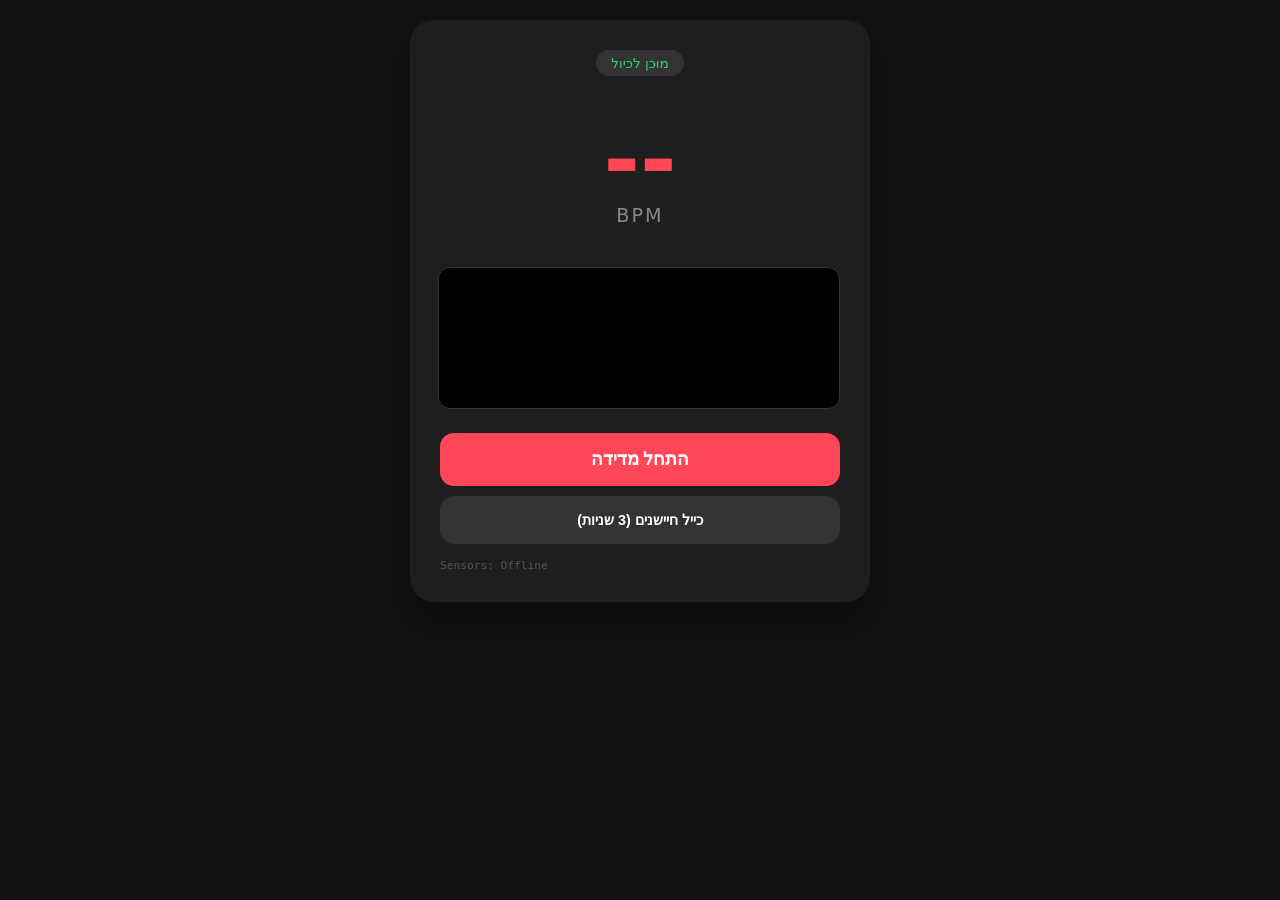
<file: g-lev/index.html>
<!DOCTYPE html>
<html lang="he" dir="rtl">
<head>
    <meta charset="UTF-8">
    <meta name="viewport" content="width=device-width, initial-scale=1.0">
    <title>Advanced Heart Rate PoC</title>
    <style>
        :root { --primary: #ff4757; --bg: #121212; --card: #1e1e1e; }
        body { font-family: 'Segoe UI', system-ui, sans-serif; text-align: center; background: var(--bg); color: #fff; margin: 0; padding: 20px; }
        #container { background: var(--card); border-radius: 24px; padding: 30px; box-shadow: 0 20px 40px rgba(0,0,0,0.4); max-width: 400px; margin: auto; }
        
        .bpm-container { margin: 20px 0; }
        .bpm-display { font-size: 5.5rem; color: var(--primary); font-weight: 800; line-height: 1; transition: transform 0.1s; }
        .bpm-unit { font-size: 1.2rem; color: #888; letter-spacing: 2px; }
        
        .status-badge { background: #333; padding: 5px 15px; border-radius: 20px; font-size: 0.85rem; display: inline-block; margin-bottom: 20px; color: #2ed573; }
        
        canvas { width: 100%; height: 140px; background: #000; border-radius: 12px; margin: 20px 0; border: 1px solid #333; }
        
        .controls { display: flex; flex-direction: column; gap: 10px; }
        button { background: var(--primary); color: white; border: none; padding: 16px; border-radius: 14px; font-size: 1.1rem; font-weight: bold; cursor: pointer; transition: 0.2s; }
        button:active { transform: scale(0.98); }
        button.secondary { background: #333; font-size: 0.9rem; }
        
        .debug-info { font-family: monospace; font-size: 0.7rem; color: #555; margin-top: 15px; text-align: left; }
    </style>
</head>
<body>

<div id="container">
    <div class="status-badge" id="status">מוכן לכיול</div>
    
    <div class="bpm-container">
        <div class="bpm-display" id="bpm">--</div>
        <div class="bpm-unit">BPM</div>
    </div>

    <canvas id="graph"></canvas>
    
    <div class="controls">
        <button onclick="requestPermissions()">התחל מדידה</button>
        <button class="secondary" onclick="calibrate()">כייל חיישנים (3 שניות)</button>
    </div>
    
    <div class="debug-info" id="debug">
        Sensors: Offline
    </div>
</div>

<script>
    // הגדרות אלגוריתם
    let alpha = 0.15; // Low-pass filter coefficient
    let threshold = 0.25; // סף התחלתי (יתעדכן בכיול)
    let lastCombinedValue = 0;
    let lastPeakTime = Date.now();
    
    // ממוצע נע
    let bpmHistory = [];
    const HISTORY_SIZE = 6;

    // רכיבי UI
    const bpmEl = document.getElementById('bpm');
    const statusEl = document.getElementById('status');
    const debugEl = document.getElementById('debug');
    const canvas = document.getElementById('graph');
    const ctx = canvas.getContext('2d');

    async function requestPermissions() {
        if (typeof DeviceMotionEvent.requestPermission === 'function') {
            try {
                const permission = await DeviceMotionEvent.requestPermission();
                if (permission === 'granted') startSensors();
            } catch (e) { statusEl.innerText = "שגיאת הרשאה"; }
        } else {
            startSensors();
        }
    }

    function startSensors() {
        statusEl.innerText = "חיישנים פעילים";
        window.addEventListener('devicemotion', handleMotion);
    }

    function handleMotion(event) {
        const accZ = event.acceleration?.z || 0;
        const rotX = event.rotationRate?.alpha || 0;
        const rotY = event.rotationRate?.beta || 0;

        // Fusion: שילוב תאוצה קווית וסיבובית
        const rawValue = Math.abs(accZ) + (Math.abs(rotX + rotY) / 12);
        
        // סינון רעשים (Low-pass)
        const filtered = alpha * rawValue + (1 - alpha) * lastCombinedValue;
        lastCombinedValue = filtered;

        draw(filtered);
        detectPeak(filtered);
        
        debugEl.innerText = `Raw: ${rawValue.toFixed(3)}\nFiltered: ${filtered.toFixed(3)}\nThreshold: ${threshold.toFixed(3)}`;
    }

    function detectPeak(val) {
        const now = Date.now();
        // זיהוי שיא: מעל הסף וגם עבר מספיק זמן מהפעימה הקודמת (מינימום 450ms)
        if (val > threshold && (now - lastPeakTime) > 450) {
            const diff = now - lastPeakTime;
            const instantBpm = Math.round(60000 / diff);

            if (instantBpm > 45 && instantBpm < 160) {
                bpmHistory.push(instantBpm);
                if (bpmHistory.length > HISTORY_SIZE) bpmHistory.shift();

                // חישוב ממוצע נע
                const avgBpm = Math.round(bpmHistory.reduce((a,b) => a+b) / bpmHistory.length);
                
                bpmEl.innerText = avgBpm;
                animateBpm();
            }
            lastPeakTime = now;
        }
    }

    function calibrate() {
        statusEl.innerText = "מכייל... אל תזוז";
        let samples = [];
        let count = 0;
        const calibrationInterval = setInterval(() => {
            samples.push(lastCombinedValue);
            count++;
            if (count > 100) { // כ-3 שניות דגימה
                clearInterval(calibrationInterval);
                const maxNoise = Math.max(...samples);
                threshold = maxNoise * 1.5; // קביעת הסף מעל רעש המקסימום שנמדד
                statusEl.innerText = "כיול הושלם";
                bpmHistory = []; // איפוס היסטוריה
            }
        }, 30);
    }

    function animateBpm() {
        bpmEl.style.transform = "scale(1.15)";
        setTimeout(() => bpmEl.style.transform = "scale(1)", 100);
    }

    let x = 0;
    ctx.strokeStyle = '#ff4757';
    ctx.lineWidth = 2;
    function draw(val) {
        const y = canvas.height - (val * 120);
        if (x === 0) ctx.beginPath();
        ctx.lineTo(x, y);
        ctx.stroke();
        x += 2;
        if (x > canvas.width) {
            ctx.clearRect(0, 0, canvas.width, canvas.height);
            x = 0;
            ctx.beginPath();
        }
    }
</script>

</body>
</html>
</file>
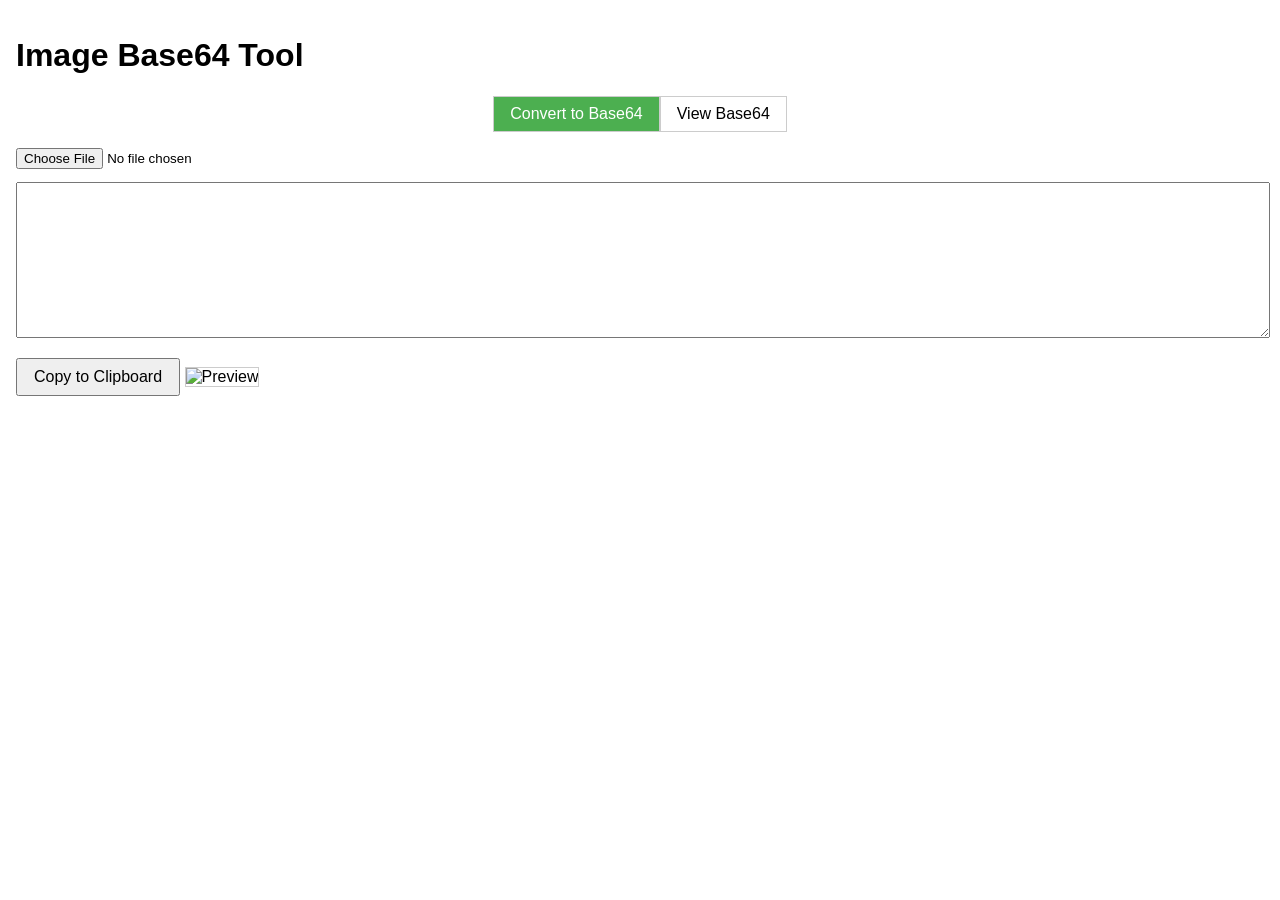
<file: img64/index.html>
<!DOCTYPE html>
<html lang="en">
<head>
<meta charset="UTF-8">
<meta name="viewport" content="width=device-width, initial-scale=1.0">
<title>Image Base64 Tool</title>
<link rel="manifest" href="manifest.json">
<style>
  body { font-family: sans-serif; padding: 1em; margin: 0; }
  .tabs { display: flex; justify-content: center; margin-bottom: 1em; }
  .tab { padding: 0.5em 1em; cursor: pointer; border: 1px solid #ccc; }
  .tab.active { background-color: #4CAF50; color: white; }
  .section { display: none; }
  .section.active { display: block; }
  textarea { width: 100%; height: 150px; margin-top: 1em; direction: ltr; }
  button { padding: 0.5em 1em; font-size: 1em; margin-top: 1em; }
  img { max-width: 100%; margin-top: 1em; border: 1px solid #ccc; }
</style>
</head>
<body>
<h1>Image Base64 Tool</h1>

<div class="tabs">
  <div class="tab active" onclick="showSection('convert')">Convert to Base64</div>
  <div class="tab" onclick="showSection('view')">View Base64</div>
</div>

<div id="convert" class="section active">
  <input type="file" accept="image/*" onchange="convertToBase64(event)">
  <textarea id="output" readonly></textarea>
  <br>
  <button onclick="copyToClipboard()">Copy to Clipboard</button>
  <img id="preview" alt="Preview">
</div>

<div id="view" class="section">
  <textarea id="base64input" placeholder="Paste Base64 text here"></textarea>
  <br>
  <button onclick="showImage()">Show Image</button>
  <div id="imagecontainer"></div>
</div>

<script>
function showSection(sectionId) {
  document.querySelectorAll('.section').forEach(section => section.classList.remove('active'));
  document.querySelectorAll('.tab').forEach(tab => tab.classList.remove('active'));
  document.getElementById(sectionId).classList.add('active');
  document.querySelectorAll('.tab')[sectionId === 'convert' ? 0 : 1].classList.add('active');
}

function convertToBase64(event) {
    const file = event.target.files[0];
    if (!file) return;

    const reader = new FileReader();
    reader.onload = function(readerEvent) {
        const img = new Image();
        img.onload = function() {
            const canvas = document.createElement('canvas');
            const maxDim = 120;
            let width = img.width;
            let height = img.height;

            if (width > height) {
                if (width > maxDim) {
                    height = Math.round(height * (maxDim / width));
                    width = maxDim;
                }
            } else {
                if (height > maxDim) {
                    width = Math.round(width * (maxDim / height));
                    height = maxDim;
                }
            }

            canvas.width = width;
            canvas.height = height;

            const ctx = canvas.getContext('2d');
            ctx.drawImage(img, 0, 0, width, height);

            const dataUrl = canvas.toDataURL('image/jpeg', 0.7);

            document.getElementById('output').value = dataUrl;
            document.getElementById('preview').src = dataUrl;
        }
        img.src = readerEvent.target.result;
    }
    reader.readAsDataURL(file);
}

function copyToClipboard() {
    const output = document.getElementById('output');
    output.select();
    document.execCommand('copy');
    alert('Text copied to clipboard!');
}

function showImage() {
    const input = document.getElementById('base64input').value.trim();
    const container = document.getElementById('imagecontainer');
    container.innerHTML = '';

    const cleanedInput = input.replace(/\s+/g, '');

    if (cleanedInput.startsWith('data:image/')) {
        const img = document.createElement('img');
        img.src = cleanedInput;
        container.appendChild(img);
    } else {
        alert('No valid Base64 image found! Make sure it starts with "data:image/..."');
    }
}
</script>
</body>
</html>
</file>
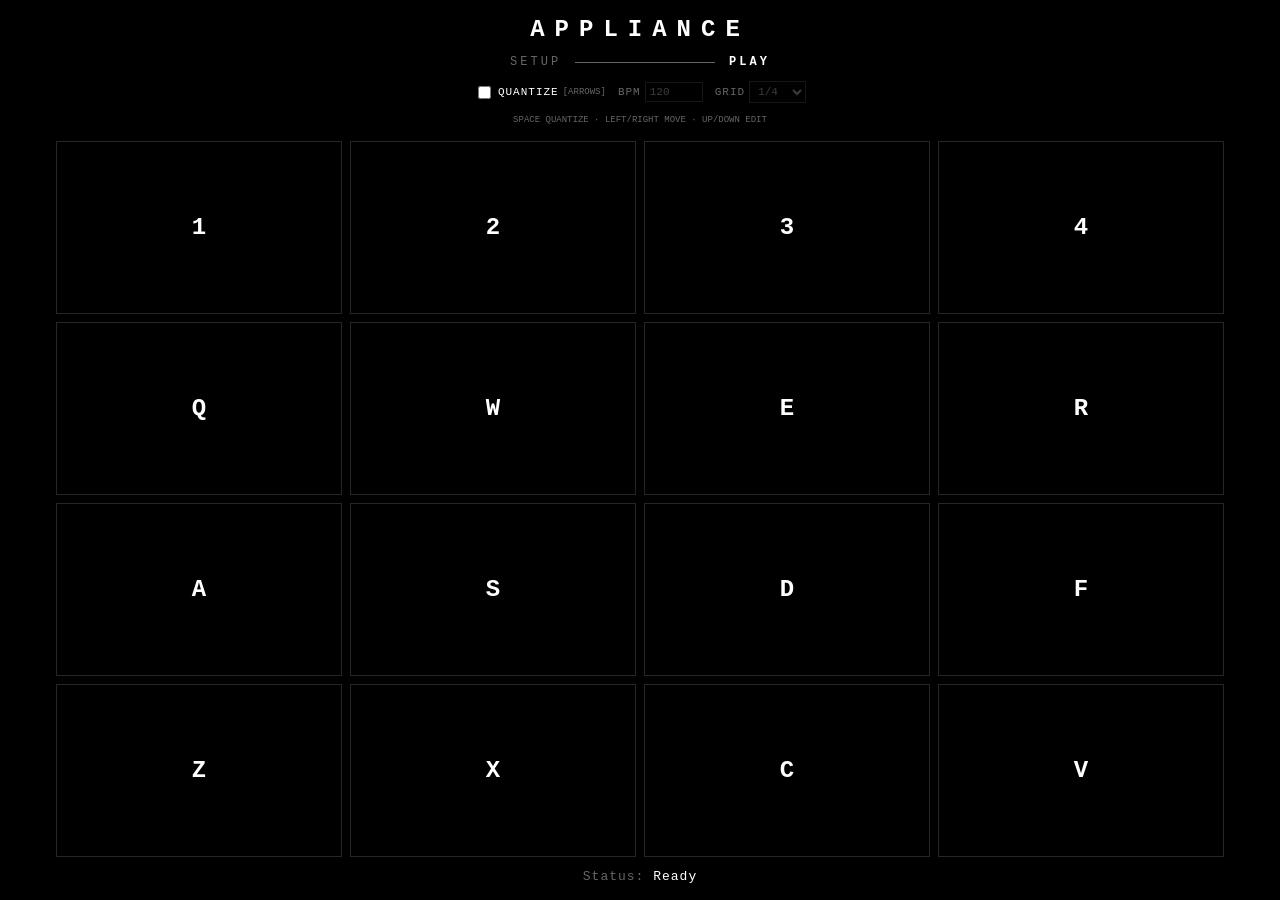
<file: nodaw/index.html>
<!DOCTYPE html>
<html lang="en">
<head>
<meta charset="UTF-8">
<meta name="viewport" content="width=device-width, initial-scale=1.0">
<title>Appliance</title>
<link rel="stylesheet" href="style.css">
</head>
<body>
<div id="app">
  <header class="header">
    <h1 class="title">APPLIANCE</h1>
    <div class="mode-bar">
      <span id="mode-setup" class="mode-label">SETUP</span>
      <span class="mode-line"></span>
      <span id="mode-play" class="mode-label">PLAY</span>
    </div>
    <div class="clock-controls" aria-label="Quantization clock">
      <label class="clock-toggle"><input id="quantize-toggle" type="checkbox"> QUANTIZE <span class="control-hint">[ARROWS]</span></label>
      <label>BPM <input id="bpm-input" type="number" min="40" max="300" step="1" value="120"></label>
      <label>GRID <select id="parts-select"><option value="1">Beat</option><option value="2">1/2</option><option value="4" selected>1/4</option><option value="8">1/8</option></select></label>
      <span class="clock-help">SPACE QUANTIZE · LEFT/RIGHT MOVE · UP/DOWN EDIT</span>
    </div>
  </header>

  <main class="grid" id="grid" role="grid" aria-label="Pad grid"></main>

  <div class="status-bar">
    <span class="status-label">Status:</span>
    <span id="status-text">Ready</span>
  </div>

  <input type="file" id="file-input" accept=".wav,.aiff,.aif,.flac,.mp3,.ogg,.m4a,.aac" style="display:none">
</div>

<script src="storage.js"></script>
<script src="behaviors.js"></script>
<script src="audio.js"></script>
<script src="ui.js"></script>
<script src="keyboard.js"></script>
<script src="app.js"></script>
</body>
</html>
</file>
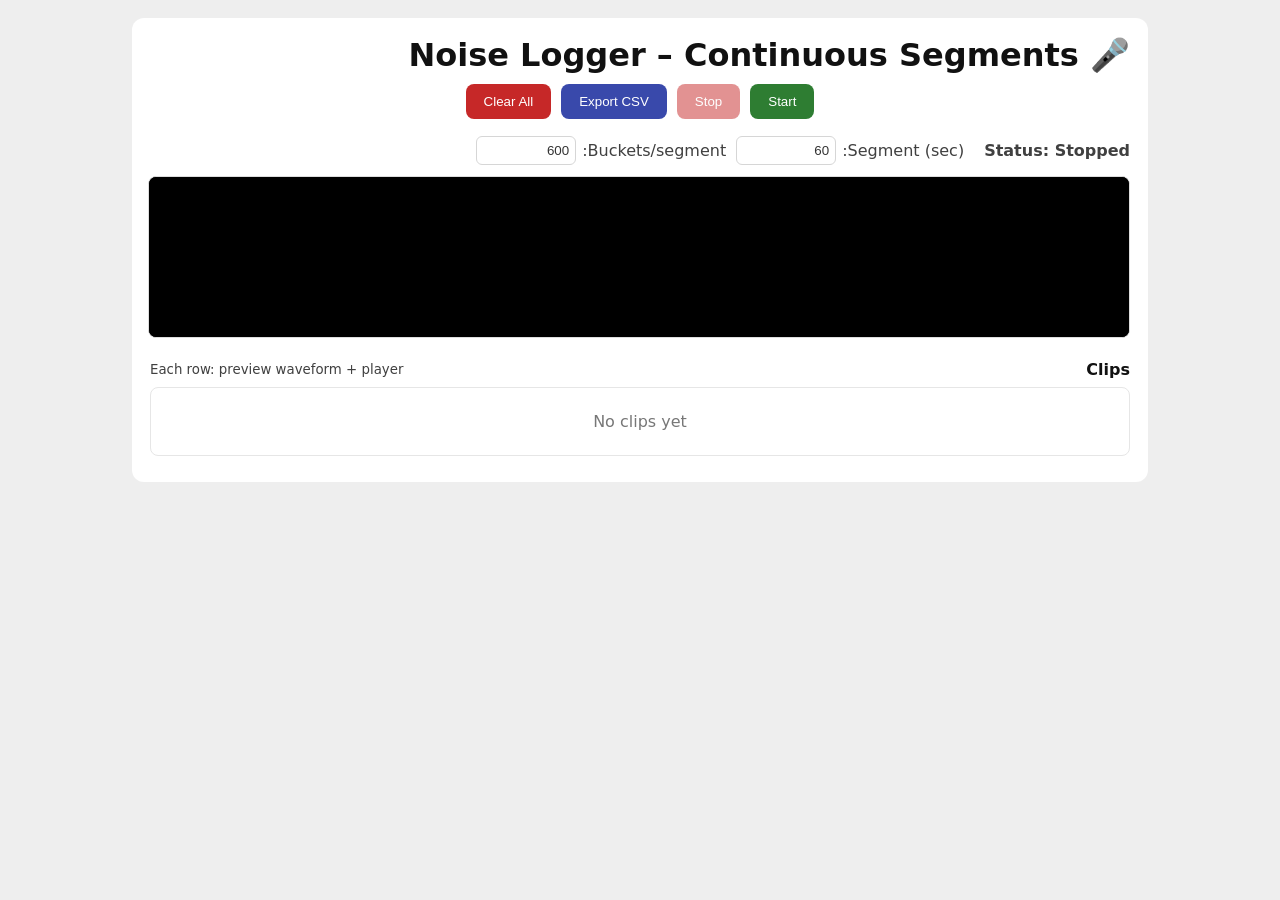
<file: noise/index.html>
<!DOCTYPE html>
<html lang="he" dir="rtl">
<head>
<meta charset="UTF-8"/>
<meta name="viewport" content="width=device-width, initial-scale=1.0"/>
<title>Noise Logger – Segment Recorder (No Threshold)</title>
<style>
  :root{--bg:#eee;--fg:#111;--card:#fff;--ok:#2e7d32;--err:#c62828;--accent:#3949ab}
  body{margin:0;padding:18px;font-family:system-ui,Segoe UI,Roboto,Arial;background:var(--bg);color:var(--fg)}
  .container{max-width:980px;margin:auto;background:var(--card);border-radius:12px;padding:18px}
  h1{margin:0 0 10px}
  .row{display:flex;gap:10px;flex-wrap:wrap;align-items:center}
  .controls{justify-content:center;margin:10px 0 16px}
  button{padding:10px 18px;border:0;border-radius:8px;color:#fff;cursor:pointer}
  .start{background:var(--ok)} .stop{background:var(--err)} .btn{background:var(--accent)}
  .disabled{opacity:.5;cursor:not-allowed}
  label{display:inline-flex;align-items:center;gap:6px}
  input[type="number"]{width:86px;padding:6px;border-radius:6px;border:1px solid #ccc}
  .status{font-weight:700;margin:6px 0}
  canvas{width:100%;border:1px solid #ddd;border-radius:8px;background:#000}
  #scope{height:160px;margin:10px 0}
  .clips{list-style:none;padding:0;margin:8px 0;border:1px solid #e6e6e6;border-radius:8px}
  .clip{padding:10px 12px;border-bottom:1px solid #eee;display:grid;grid-template-columns:1fr auto;gap:10px;align-items:center}
  .clip:last-child{border-bottom:0}
  .meta{font-size:13px;opacity:.85}
  .thumb{width:100%;height:60px;border:1px solid #ddd;border-radius:6px;background:#000}
  .right{display:flex;gap:8px;align-items:center}
  audio{width:220px;height:28px}
  .empty{padding:24px;text-align:center;color:#777}
  .subtle{opacity:.8}
  @media (max-width:768px){
    .clip{grid-template-columns:1fr}
    audio{width:100%}
  }
</style>
</head>
<body>
<div class="container">
  <h1>🎤 Noise Logger – Continuous Segments</h1>

  <div class="row controls">
    <button id="startBtn" class="start">Start</button>
    <button id="stopBtn" class="stop disabled">Stop</button>
    <button id="exportCsvBtn" class="btn">Export CSV</button>
    <button id="clearAllBtn" class="stop">Clear All</button>
  </div>

  <div class="row subtle">
    <div class="status" id="status">Status: Stopped</div>
    <div id="diag"></div>
    <label>Segment (sec):
      <input id="segLen" type="number" min="30" max="300" step="10" value="60"/>
    </label>
    <label>Buckets/segment:
      <input id="buckets" type="number" min="200" max="2000" step="100" value="600"/>
    </label>
  </div>

  <!-- live short oscilloscope -->
  <canvas id="scope"></canvas>

  <div class="row" style="justify-content:space-between;margin-top:8px">
    <strong>Clips</strong>
    <small class="subtle">Each row: preview waveform + player</small>
  </div>
  <ul id="clips" class="clips"><li class="empty">No clips yet</li></ul>
</div>

<script>
/* ===== IndexedDB tiny helper ===== */
const DB_NAME='noise-logger-seg'; const DB_VER=1;
function openDB(){
  return new Promise((resolve,reject)=>{
    const req = indexedDB.open(DB_NAME, DB_VER);
    req.onupgradeneeded = () => {
      const db = req.result;
      if (!db.objectStoreNames.contains('clips')) {
        const os = db.createObjectStore('clips', { keyPath:'id', autoIncrement:true });
        os.createIndex('ts','ts');
      }
    };
    req.onsuccess=()=>resolve(req.result);
    req.onerror =()=>reject(req.error);
  });
}
async function dbAddClip(row){
  const db = await openDB();
  return new Promise((res,rej)=>{
    const tx=db.transaction('clips','readwrite'); const os=tx.objectStore('clips');
    const req=os.add(row);
    req.onsuccess=()=>res(req.result);
    req.onerror =()=>rej(req.error);
  });
}
async function dbGetClips(){
  const db = await openDB();
  return new Promise((res,rej)=>{
    const tx=db.transaction('clips','readonly'); const os=tx.objectStore('clips');
    const idx=os.index('ts'); const req=idx.getAll();
    req.onsuccess=()=>res(req.result.sort((a,b)=>b.ts-a.ts));
    req.onerror =()=>rej(req.error);
  });
}
async function dbClearAll(){
  const db = await openDB();
  return new Promise((res,rej)=>{
    const tx=db.transaction('clips','readwrite'); const os=tx.objectStore('clips');
    const req=os.clear(); req.onsuccess=res; req.onerror=()=>rej(req.error);
  });
}

/* ===== App ===== */
class SegmentRecorder {
  constructor(){
    // config
    this.segmentSec   = 60;   // can be changed by UI
    this.bucketsPerSeg= 600;  // preview resolution per segment

    // audio pipeline
    this.stream=null; this.recorder=null; this.recChunks=[];
    this.ac=null; this.source=null; this.analyser=null; this.proc=null; this.mute=null;
    this.sampleRate=44100;

    // preview builder (min/max per bucket for current segment)
    this.curPreview=null;      // {mins:Float32Array, maxs:Float32Array, idx:number, remain:number}
    this.samplesPerBucket=1;

    // timing
    this.segDeadline=0; // ms epoch when current segment ends

    // ui
    this.$status = document.getElementById('status');
    this.$diag   = document.getElementById('diag');
    this.$segLen = document.getElementById('segLen');
    this.$buckets= document.getElementById('buckets');
    this.$scope  = document.getElementById('scope');
    this.ctxScope= this.$scope.getContext('2d');
    this.$clips  = document.getElementById('clips');
    this.$start  = document.getElementById('startBtn');
    this.$stop   = document.getElementById('stopBtn');
    this.$csv    = document.getElementById('exportCsvBtn');
    this.$clear  = document.getElementById('clearAllBtn');

    this.bind();
    this.resizeCanvases();
    this.restoreClips();
  }

  bind(){
    this.$start.onclick=()=>this.start();
    this.$stop.onclick =()=>this.stop();
    this.$csv.onclick  =()=>this.exportCSV();
    this.$clear.onclick=async()=>{ if (confirm('Delete all clips?')) { await dbClearAll(); this.renderClips([]); } };
    this.$segLen.onchange=()=>{ this.segmentSec = clamp(int(this.$segLen.value),30,300); this.$segLen.value=this.segmentSec; };
    this.$buckets.onchange=()=>{ this.bucketsPerSeg=clamp(int(this.$buckets.value),200,2000); this.$buckets.value=this.bucketsPerSeg; };
    window.addEventListener('resize', ()=>this.resizeCanvases());
  }

  resizeCanvases(){
    this.$scope.width = this.$scope.clientWidth; this.$scope.height=this.$scope.clientHeight;
    this.ctxScope.fillStyle='#000'; this.ctxScope.fillRect(0,0,this.$scope.width,this.$scope.height);
  }

  async restoreClips(){
    const rows = await dbGetClips();
    this.renderClips(rows);
  }

  updateStatus(rec){
    this.$status.textContent = rec ? 'Status: Recording…' : 'Status: Stopped';
    this.$start.classList.toggle('disabled', rec);
    this.$stop.classList.toggle('disabled', !rec);
  }

  async start(){
    if (!navigator.mediaDevices?.getUserMedia) { alert('getUserMedia not available'); return; }
    const isLocalhost = ['localhost','127.0.0.1','::1'].includes(location.hostname);
    if (!isLocalhost && !window.isSecureContext){ alert('Needs HTTPS or localhost'); return; }
    try {
      this.stream = await navigator.mediaDevices.getUserMedia({audio:true});

      // MediaRecorder (compressed segments)
      const mime = MediaRecorder.isTypeSupported('audio/webm;codecs=opus') ? 'audio/webm;codecs=opus' : 'audio/webm';
      this.recorder = new MediaRecorder(this.stream, { mimeType: mime, audioBitsPerSecond: 64000 });
      this.recChunks = [];
      this.recorder.ondataavailable = (e)=>{ if (e.data && e.data.size) this.recChunks.push(e.data); };
      this.recorder.onstop = ()=> this.finalizeSegmentBlob();
      this.startNewSegmentRecorder();

      // WebAudio for live scope + preview building
      const AC = window.AudioContext || window.webkitAudioContext;
      this.ac = new AC(); if (this.ac.state==='suspended') await this.ac.resume();
      this.sampleRate = this.ac.sampleRate;
      this.source = this.ac.createMediaStreamSource(this.stream);
      this.analyser = this.ac.createAnalyser(); this.analyser.fftSize=2048; this.analyser.smoothingTimeConstant=0.25;
      this.proc = this.ac.createScriptProcessor(2048,1,1);
      this.proc.onaudioprocess = (e)=>this.onAudio(e);
      this.mute=this.ac.createGain(); this.mute.gain.value=0;

      this.source.connect(this.analyser);
      this.source.connect(this.proc);
      this.proc.connect(this.mute); this.mute.connect(this.ac.destination);

      // init preview bucket sizing for current segment
      this.initPreview();

      this.updateStatus(true);
      this.animateScope();
      this.$diag.textContent = `SR=${this.sampleRate}Hz · MIME=${mime}`;
    } catch (err) {
      console.error(err);
      alert(`Failed to start:\n${err.name}: ${err.message}`);
    }
  }

  startNewSegmentRecorder(){
    // kick a fresh segment and set deadline
    this.recChunks = [];
    this.recorder.start(); // not using timeslice; we stop manually by deadline → better sync with preview
    this.segDeadline = performance.now() + this.segmentSec*1000;
    // arm timer for exact stop
    this.segTimer?.cancel && this.segTimer.cancel();
    this.segTimer = schedule(()=> this.rotateSegment(), this.segmentSec*1000);
  }

  rotateSegment(){
    if (this.recorder && this.recorder.state === 'recording') {
      this.recorder.stop(); // will call finalizeSegmentBlob()
    }
  }

  finalizeSegmentBlob(){
    const blob = new Blob(this.recChunks, { type: this.recorder.mimeType || 'audio/webm' });
    const ts   = Date.now();
    const preview = this.packPreview(); // {mins,maxs,width}
    const meta = {
      ts, durSec: this.segmentSec, mime: blob.type,
      previewWidth: preview.mins.length, // = bucketsPerSeg
      createdAt: new Date(ts).toISOString()
    };
    // persist
    dbAddClip({ ts, blob, preview, meta }).then((id)=>{
      // update UI immediately (need ObjectURL)
      const url = URL.createObjectURL(blob);
      const row = { id, ts, blob, preview, meta, _url:url };
      this.prependClipRow(row);
    }).catch(e=>console.warn('db add failed', e));

    // immediately begin next segment
    this.initPreview(); // reset preview accumulators
    if (this.recorder?.state !== 'recording') this.startNewSegmentRecorder();
  }

  initPreview(){
    this.samplesPerBucket = Math.max(1, Math.floor(this.sampleRate * this.segmentSec / this.bucketsPerSeg));
    this.curPreview = {
      mins: new Float32Array(this.bucketsPerSeg).fill( 1),
      maxs: new Float32Array(this.bucketsPerSeg).fill(-1),
      idx: 0,
      remain: this.samplesPerBucket
    };
  }

  onAudio(e){
    const ch = e.inputBuffer.getChannelData(0);
    // feed preview buckets
    let i=0;
    while (i < ch.length && this.curPreview.idx < this.bucketsPerSeg){
      let take = Math.min(this.curPreview.remain, ch.length - i);
      // scan chunk for min/max
      let mn =  1, mx = -1;
      for (let k=0;k<take;k++){
        const s = ch[i+k];
        if (s<mn) mn=s; if (s>mx) mx=s;
      }
      // merge to current bucket
      const idx=this.curPreview.idx;
      if (mn < this.curPreview.mins[idx]) this.curPreview.mins[idx] = mn;
      if (mx > this.curPreview.maxs[idx]) this.curPreview.maxs[idx] = mx;

      this.curPreview.remain -= take;
      i += take;

      if (this.curPreview.remain === 0){
        // advance bucket
        this.curPreview.idx++;
        this.curPreview.remain = this.samplesPerBucket;
      }
    }
    // rotate by deadline (failsafe in case timer throttled)
    if (performance.now() >= this.segDeadline) this.rotateSegment();
  }

  packPreview(){
    // ensures full arrays; if not filled – pad trailing buckets with zeros
    const {mins,maxs,idx} = this.curPreview;
    if (idx < mins.length){
      for (let j=idx;j<mins.length;j++){ mins[j]=0; maxs[j]=0; }
    }
    return { mins: mins, maxs: maxs }; // Float32Arrays – נשמרים ישירות ב־IDB
  }

  async stop(){
    // stop timers/recorder
    this.segTimer?.cancel && this.segTimer.cancel();
    if (this.recorder && this.recorder.state==='recording'){
      // stop → finalize current segment, then stop audio
      const onStopOnce = () => {
        this.recorder.removeEventListener('stop', onStopOnce);
        this.stopAudioGraph();
      };
      this.recorder.addEventListener('stop', onStopOnce);
      this.recorder.stop();
    } else {
      this.stopAudioGraph();
    }
    this.updateStatus(false);
  }

  stopAudioGraph(){
    try{ this.stream?.getTracks().forEach(t=>t.stop()); }catch{}
    try{ this.ac?.close(); }catch{}
  }

  /* ===== UI: clips ===== */
  async renderClips(rows){
    if (!rows || rows.length===0){
      this.$clips.innerHTML = '<li class="empty">No clips yet</li>';
      return;
    }
    this.$clips.innerHTML = '';
    for (const r of rows){
      // recreate URL for restored rows
      if (!r._url && r.blob) r._url = URL.createObjectURL(r.blob);
      this.$clips.appendChild(this.makeClipRow(r));
    }
  }

  prependClipRow(r){
    if (!r._url) r._url = URL.createObjectURL(r.blob);
    const li = this.makeClipRow(r);
    if (this.$clips.firstChild && !this.$clips.firstChild.classList.contains('empty')){
      this.$clips.insertBefore(li, this.$clips.firstChild);
    } else {
      this.$clips.innerHTML = ''; this.$clips.appendChild(li);
    }
  }

  makeClipRow(r){
    const li = document.createElement('li'); li.className='clip';
    const left = document.createElement('div');
    // canvas thumb
    const canvas = document.createElement('canvas'); canvas.className='thumb';
    canvas.width = canvas.clientWidth || 600; canvas.height = canvas.clientHeight || 60;
    this.drawPreview(canvas.getContext('2d'), canvas.width, canvas.height, r.preview);
    const meta = document.createElement('div'); meta.className='meta';
    meta.textContent = `${new Date(r.ts).toLocaleString()} · ${Math.round(r.meta?.durSec||this.segmentSec)}s · ${r.meta?.mime || r.blob?.type || ''}`;
    left.appendChild(canvas); left.appendChild(meta);

    const right = document.createElement('div'); right.className='right';
    const audio = document.createElement('audio'); audio.controls=true; audio.src = r._url;
    const dl = document.createElement('a'); dl.href=r._url; dl.download = `clip_${r.ts}.webm`; dl.textContent='Download';
    right.appendChild(audio); right.appendChild(dl);

    li.appendChild(left); li.appendChild(right);
    return li;
  }

  drawPreview(ctx,w,h,preview){
    ctx.fillStyle='#000'; ctx.fillRect(0,0,w,h);
    if (!preview){ ctx.fillStyle='#888'; ctx.fillText('no preview',6,14); return; }
    const mins=preview.mins, maxs=preview.maxs, n=mins.length;
    if (!n){ ctx.fillStyle='#888'; ctx.fillText('empty',6,14); return; }
    ctx.strokeStyle='#0f0'; ctx.lineWidth=1;
    const dx = w / n;
    ctx.beginPath();
    for (let i=0;i<n;i++){
      const x = i*dx + dx/2;
      const y1 = (1 - ((maxs[i]+1)/2)) * h;
      const y2 = (1 - ((mins[i]+1)/2)) * h;
      ctx.moveTo(x,y1); ctx.lineTo(x,y2);
    }
    ctx.stroke();
  }

  exportCSV(){
    // meta only (one row per clip)
    const rows = [...this.$clips.querySelectorAll('.clip')];
    if (rows.length===0){ alert('No clips'); return; }
    // better: read from DB
    dbGetClips().then(list=>{
      const csv = 'timestamp_iso,duration_sec,mime,buckets\n' +
        list.map(r=>`${new Date(r.ts).toISOString()},${Math.round(r.meta?.durSec||this.segmentSec)},${(r.meta?.mime||'')},${(r.preview?.mins?.length||0)}`).join('\n');
      const blob = new Blob([csv],{type:'text/csv'});
      const url=URL.createObjectURL(blob); const a=document.createElement('a');
      a.href=url; a.download='noise_segments.csv'; a.click(); URL.revokeObjectURL(url);
    });
  }

  /* ===== live oscilloscope (short) ===== */
  animateScope(prev=0){
    if (!this.analyser) return;
    requestAnimationFrame((ts)=>{
      if (ts - prev >= 1000/24){
        const data = new Uint8Array(this.analyser.frequencyBinCount);
        this.analyser.getByteTimeDomainData(data);
        const w=this.$scope.width,h=this.$scope.height, ctx=this.ctxScope;
        ctx.fillStyle='#000'; ctx.fillRect(0,0,w,h);
        ctx.beginPath(); ctx.strokeStyle='#0f0'; ctx.lineWidth=2;
        const dx = w/data.length; let x=0;
        for(let i=0;i<data.length;i++){
          const y = (data[i]/128.0) * h/2;
          if(i===0) ctx.moveTo(x,y); else ctx.lineTo(x,y); x+=dx;
        }
        ctx.stroke();
      }
      this.animateScope(ts);
    });
  }
}

/* ===== utils ===== */
const int = (v)=>parseInt(v,10)||0;
const clamp=(v,a,b)=>Math.max(a,Math.min(b,v));
const schedule=(fn,ms)=>{ const id=setTimeout(fn,ms); return {cancel:()=>clearTimeout(id)}; };

/* init */
window.addEventListener('load', ()=> new SegmentRecorder());
</script>
</body>
</html>
</file>
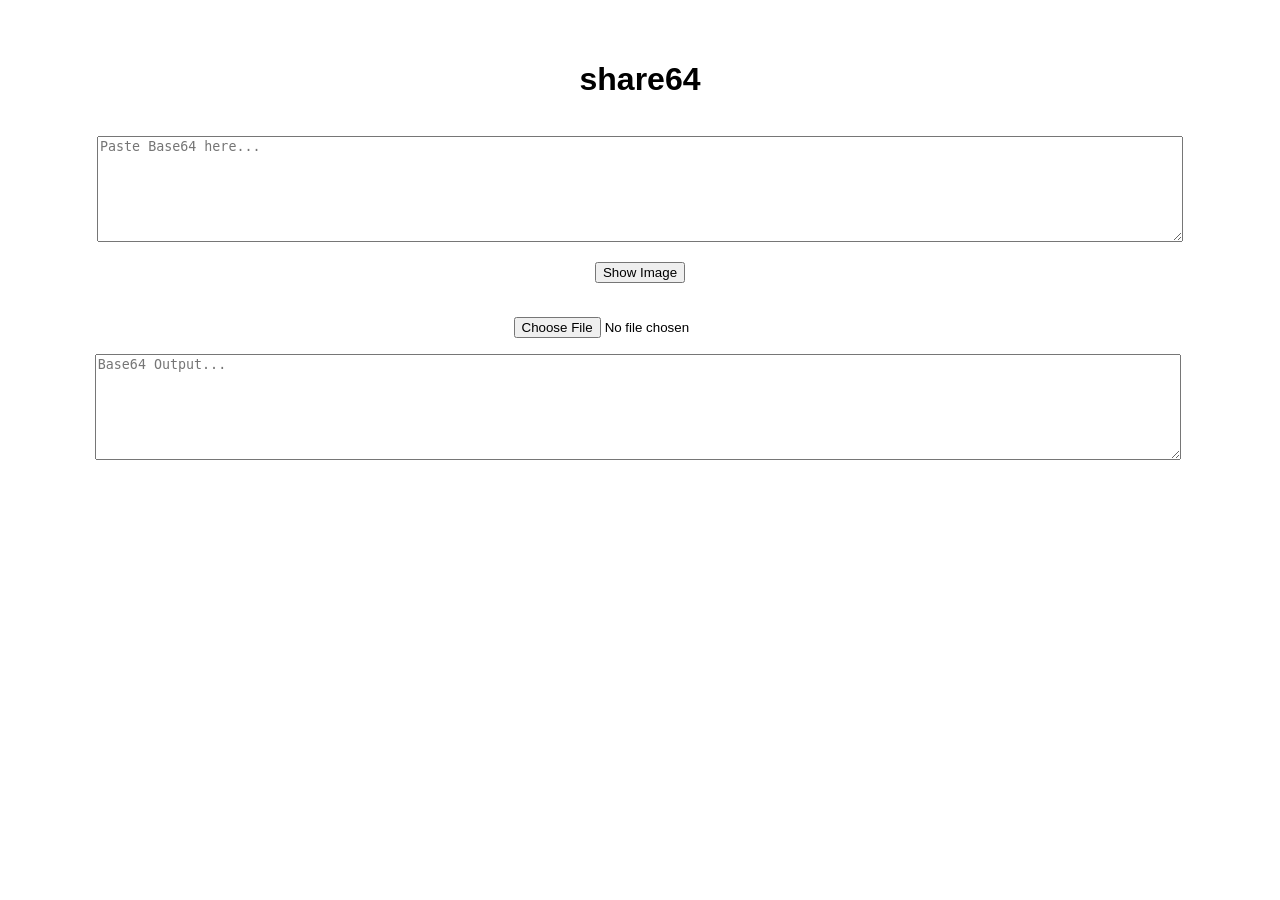
<file: share64/index.html>
<!DOCTYPE html>
<html lang="en">
<head>
  <meta charset="UTF-8">
  <title>share64</title>
  <link rel="manifest" href="manifest.json">
  <style>
    body { font-family: sans-serif; text-align: center; padding: 2rem; }
    textarea { width: 90%; height: 100px; margin: 1rem 0; }
    img { max-width: 90%; margin-top: 1rem; }
    input[type="file"] { margin-top: 1rem; }
  </style>
</head>
<body>
  <h1>share64</h1>

  <textarea id="base64Input" placeholder="Paste Base64 here..."></textarea><br>
  <button onclick="showImage()">Show Image</button>

  <br><br>
  <input type="file" accept="image/*" onchange="convertToBase64(event)"><br>

  <textarea id="base64Output" placeholder="Base64 Output..."></textarea>

  <img id="imageDisplay" />

  <script>
    function showImage() {
      const base64Text = document.getElementById('base64Input').value.trim();
      if (base64Text) {
        const cleanBase64 = base64Text.split(',').pop();
        document.getElementById('imageDisplay').src = 'data:image/jpeg;base64,' + cleanBase64;
      }
    }

    function convertToBase64(event) {
      const file = event.target.files[0];
      if (file) {
        const reader = new FileReader();
        reader.onload = function(e) {
          document.getElementById('imageDisplay').src = e.target.result;
          const base64Data = e.target.result.split(',')[1];
          document.getElementById('base64Output').value = base64Data;
        };
        reader.readAsDataURL(file);
      }
    }

    if ('serviceWorker' in navigator) {
      navigator.serviceWorker.register('/share64/service-worker.js', { scope: '/share64/' });
    }
  </script>
</body>
</html>
</file>
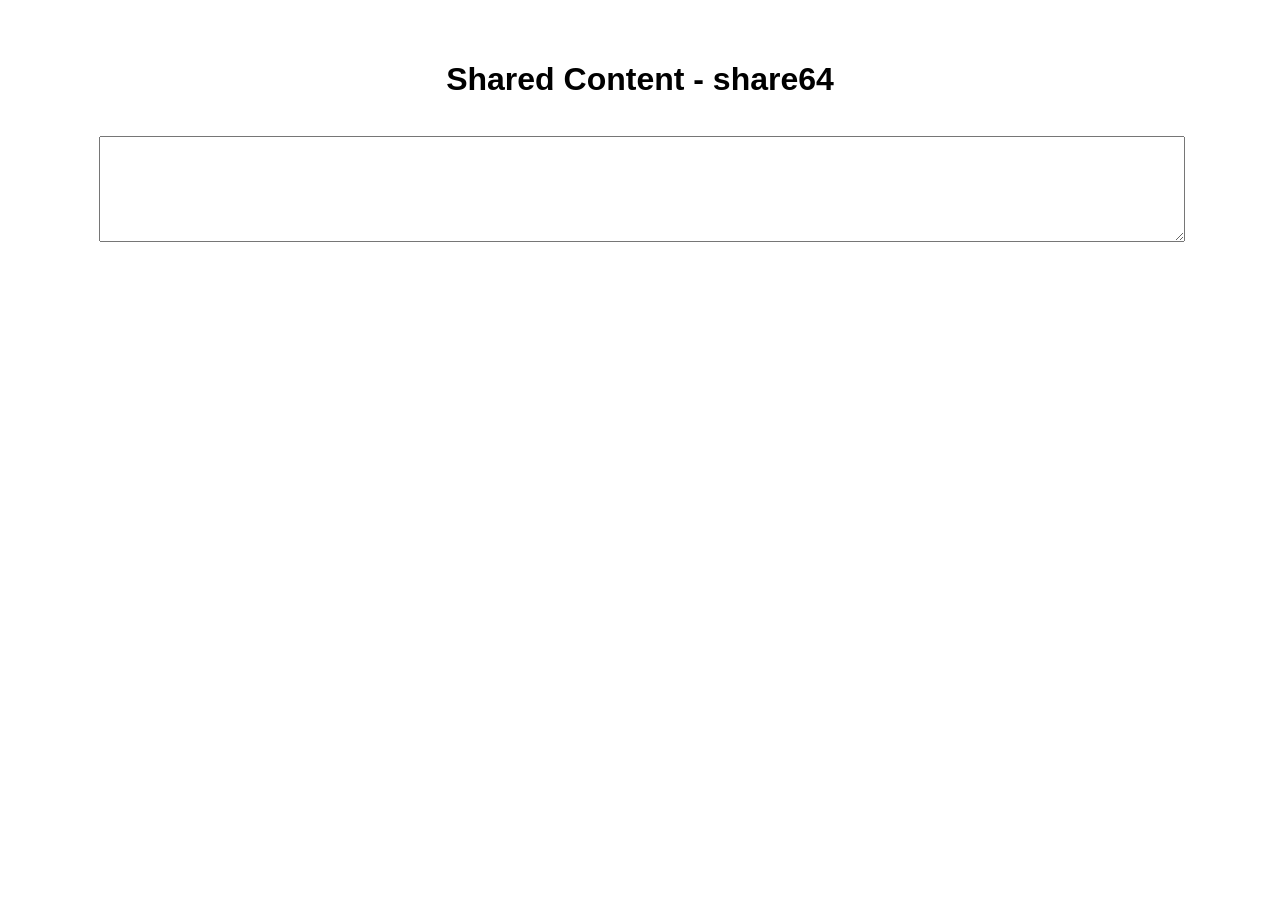
<file: share64/share-target/index.html>
<!DOCTYPE html>
<html lang="en">
<head>
  <meta charset="UTF-8">
  <title>share64 - Shared Image Viewer</title>
  <style>
    body { font-family: sans-serif; text-align: center; padding: 2rem; }
    img { max-width: 90%; margin-top: 1rem; }
    textarea { width: 90%; height: 100px; margin: 1rem 0; }
  </style>
</head>
<body>
  <h1>Shared Content - share64</h1>
  <img id="imageDisplay" />
  <textarea id="textDisplay" readonly></textarea>

  <script>
    if ('launchQueue' in window) {
      window.launchQueue.setConsumer(launchParams => {
        if (!launchParams.files.length) return;

        for (const fileHandle of launchParams.files) {
          fileHandle.getFile().then(file => {
            if (file.type.startsWith('image/')) {
              const reader = new FileReader();
              reader.onload = (e) => {
                document.getElementById('imageDisplay').src = e.target.result;
              };
              reader.readAsDataURL(file);
            }
          });
        }

        if (launchParams.formData) {
          const text = launchParams.formData.get('text');
          if (text) {
            document.getElementById('textDisplay').value = text;
          }
        }
      });
    } else {
      document.body.innerHTML += "<p>Web Share Target API is not supported on this browser.</p>";
    }
  </script>
</body>
</html>
</file>
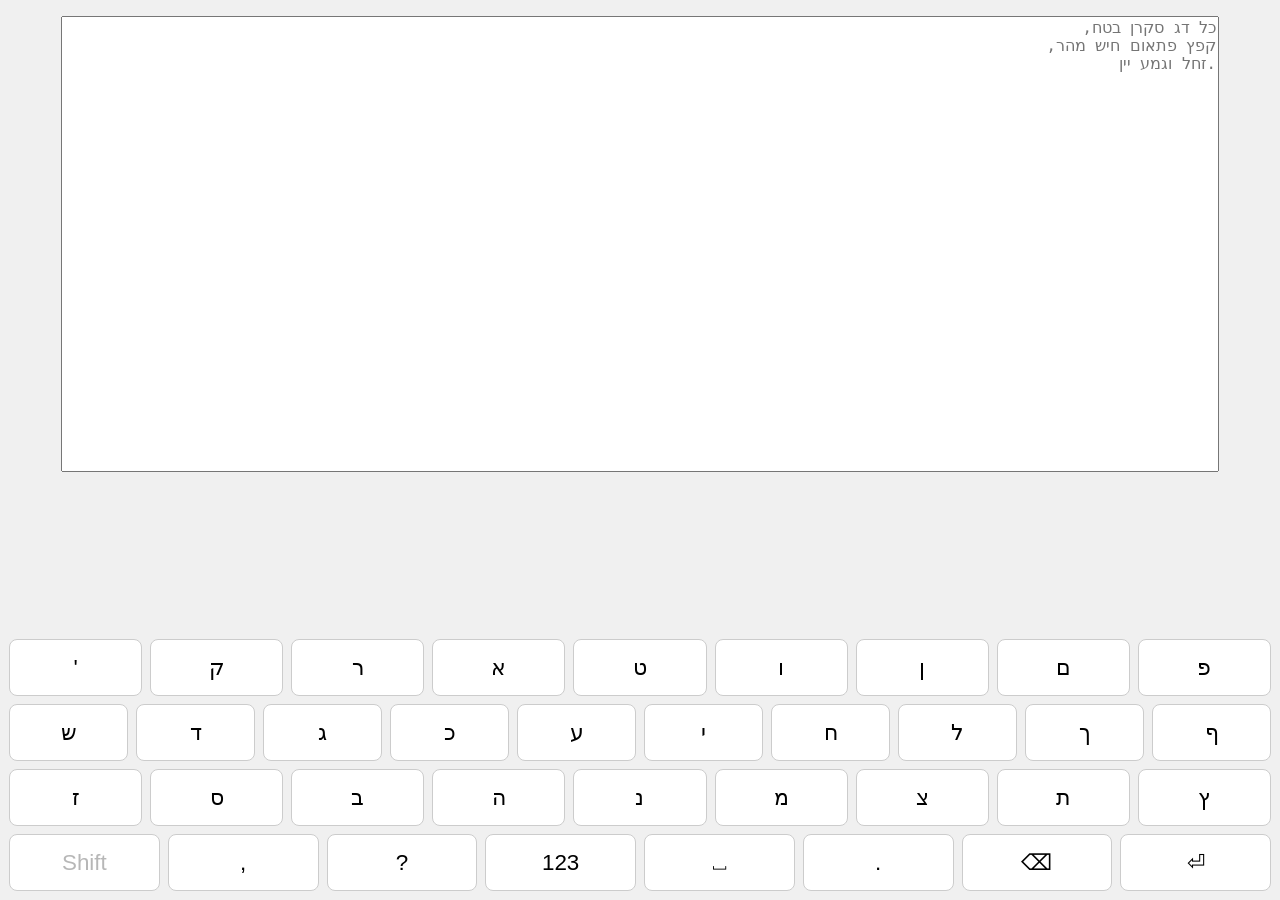
<file: gibberish/normal-hebrew-layout.html>
<!DOCTYPE html><html lang="he">
<head>
<meta charset="UTF-8">
<meta name="viewport" content="width=device-width, initial-scale=1.0">
<title>מקלדת עברית רגילה</title>
<style>
  body {
    display: flex;
    flex-direction: column;
    justify-content: flex-start;
    margin: 0;
    height: 100vh;
    font-family: sans-serif;
    background: #f0f0f0;
  }
  textarea {
    width: 90%;
    height: 50vh;
    margin: 1em auto 0 auto;
    font-size: 1.2em;
    direction: rtl;
    resize: none;
    display: block;
  }
  .keyboard {
    width: 100%;
    height: 30vh;
    display: flex;
    flex-direction: column;
    justify-content: space-evenly;
    padding: 5px;
    box-sizing: border-box;
    position: fixed;
    bottom: 0;
    left: 0;
    background: #f0f0f0;
  }
  .row {
    display: flex;
    justify-content: space-evenly;
    margin: 4px 0;
    flex: 1;
  }
  button {
    flex: 1;
    margin: 0 4px;
    font-size: 1.4em;
    border: 1px solid #ccc;
    background: white;
    border-radius: 8px;
    height: 100%;
  }
  button:active {
    background: #ddd;
  }
</style>
</head>
<body>
<textarea id="output" placeholder="כל דג סקרן בטח, 
קפץ פתאום חיש מהר,
.זחל וגמע יין">
</textarea>

<div id="debug-info" style="margin: 1em; font-size: 1.2em; direction: rtl;"></div>

<div class="keyboard">
  <div class="row">
    <button>'</button>
    <button>ק</button>
    <button>ר</button>
    <button>א</button>
    <button>ט</button>
    <button>ו</button>
    <button>ן</button>
    <button>ם</button>
    <button>פ</button>
  </div>
  <div class="row">
    <button>ש</button>
    <button>ד</button>
    <button>ג</button>
    <button>כ</button>
    <button>ע</button>
    <button>י</button>
    <button>ח</button>
    <button>ל</button>
    <button>ך</button>
    <button>ף</button>
  </div>
  <div class="row">
    <button>ז</button>
    <button>ס</button>
    <button>ב</button>
    <button>ה</button>
    <button>נ</button>
    <button>מ</button>
    <button>צ</button>
    <button>ת</button>
    <button>ץ</button>
  </div>
  <div class="row">
    <button disabled>Shift</button>
    <button>,</button>
    <button>?</button>
    <button onclick="insert('123')">123</button>
    <button>⎵</button>
    <button>.</button>
    <button onclick="backspace()">⌫</button>
    <button onclick="insert('\n')">⏎</button>
  </div>
</div>

<script>
const textarea = document.getElementById('output');
let lastChar = '';

function insert(char) {
  if (char === '123') {
    return;
  }

  if (char === '\n') {
    textarea.value += "\n";
    lastChar = '';
  } else {
    textarea.value += char;
    lastChar = char;
  }
}

function backspace() {
  textarea.value = textarea.value.slice(0, -1);
}

const buttons = document.querySelectorAll('button');
buttons.forEach(button => {
  if (!button.disabled && button.innerText.length === 1) {
    button.addEventListener('click', () => insert(button.innerText))

button.addEventListener('click', event => {
    const rect = button.getBoundingClientRect();
    const centerX = rect.left + rect.width / 2;
    const centerY = rect.top + rect.height / 2;

    if (lastX !== null && lastY !== null) {
      const distance = calculateDistance(lastX, lastY, centerX, centerY);
      totalDistance += distance;
      updateDebugInfo(distance, totalDistance);
    }

    lastX = centerX;
    lastY = centerY;
  });
  }
});

// משתנים גלובליים לשמירת המצב
let lastX = null;
let lastY = null;
let totalDistance = 0;

// פונקציה לחישוב מרחק בין שתי נקודות
function calculateDistance(x1, y1, x2, y2) {
  return Math.hypot(x2 - x1, y2 - y1);
}

// פונקציה לעדכון המידע בדיבאג
function updateDebugInfo(currentDistance, totalDistance) {
  const debugDiv = document.getElementById('debug-info');
  debugDiv.innerHTML = `
    מרחק נוכחי: ${currentDistance.toFixed(2)} פיקסלים<br>
    מרחק מצטבר: ${totalDistance.toFixed(2)} פיקסלים
  `;
}

</script></body>
</html>
</file>
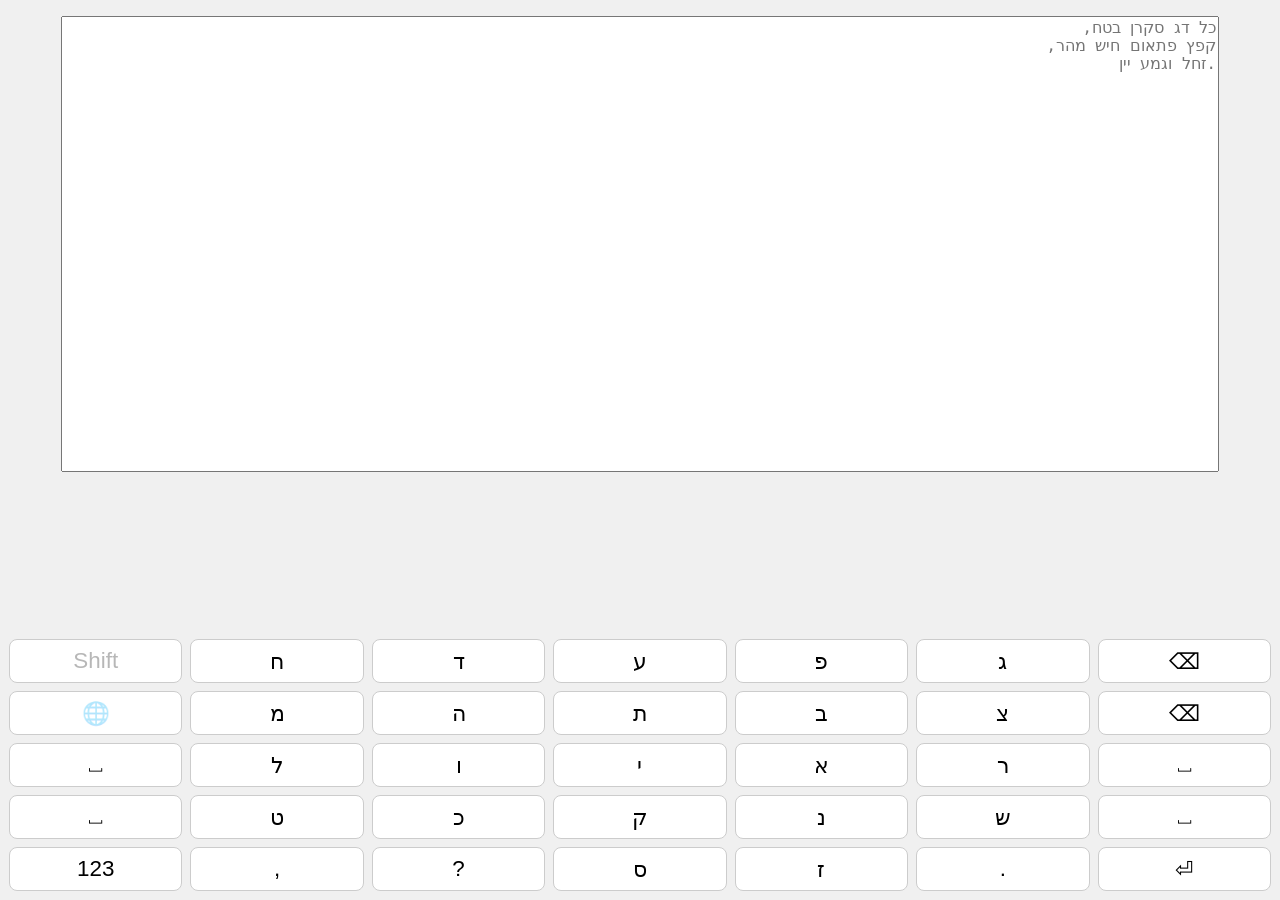
<file: gibberish/optimized-hebrew-layout.html>
<!DOCTYPE html><html lang="he">
<head>
<meta charset="UTF-8">
<meta name="viewport" content="width=device-width, initial-scale=1.0">
<title>מקלדת עברית מותאמת</title>
<style>
  body {
    display: flex;
    flex-direction: column;
    justify-content: flex-start;
    margin: 0;
    height: 100vh;
    font-family: sans-serif;
    background: #f0f0f0;
  }
  textarea {
    width: 90%;
    height: 50vh;
    margin: 1em auto 0 auto;
    font-size: 1.2em;
    direction: rtl;
    resize: none;
    display: block;
  }
  .keyboard {
    width: 100%;
    height: 30vh;
    display: flex;
    flex-direction: column;
    justify-content: space-evenly;
    padding: 5px;
    box-sizing: border-box;
    position: fixed;
    bottom: 0;
    left: 0;
    background: #f0f0f0;
  }
  .row {
    display: flex;
    justify-content: space-evenly;
    margin: 4px 0;
    flex: 1;
  }
  button {
    flex: 1;
    margin: 0 4px;
    font-size: 1.4em;
    border: 1px solid #ccc;
    background: white;
    border-radius: 8px;
    height: 100%;
  }
  button:active {
    background: #ddd;
  }
</style>
</head>
<body>
<textarea id="output" placeholder="כל דג סקרן בטח, 
קפץ פתאום חיש מהר,
.זחל וגמע יין">
</textarea>

<div id="debug-info" style="margin: 1em; font-size: 1.2em; direction: rtl;"></div>

<div class="keyboard">
  <div class="row">
    <button disabled>Shift</button>
    <button>ח</button>
    <button>ד</button>
    <button>ע</button>
    <button>פ</button>
    <button>ג</button>
    <button onclick="backspace()">⌫</button>
  </div>
  <div class="row">
    <button disabled>🌐</button>
    <button>מ</button>
    <button>ה</button>
    <button>ת</button>
    <button>ב</button>
    <button>צ</button>
    <button onclick="backspace()">⌫</button>
  </div>
  <div class="row">
    <button>⎵</button>
    <button>ל</button>
    <button>ו</button>
    <button>י</button>
    <button>א</button>
    <button>ר</button>
    <button>⎵</button>
  </div>
  <div class="row">
    <button>⎵</button>
    <button>ט</button>
    <button>כ</button>
    <button>ק</button>
    <button>נ</button>
    <button>ש</button>
    <button>⎵</button>
  </div>
  <div class="row">
    <button onclick="insert('123')">123</button>
    <button>,</button>
    <button>?</button>
    <button>ס</button>
    <button>ז</button>
    <button>.</button>
    <button onclick="insert('\n')">⏎</button>
  </div>
</div><script>
const textarea = document.getElementById('output');
let lastChar = '';

const finalForms = {
  'פ': 'ף',
  'כ': 'ך',
  'מ': 'ם',
  'נ': 'ן',
  'צ': 'ץ'
};

function insert(char) {
  if (char === '123') {
    return;
  }

  if (['⎵', '.', ',', '\n', '?'].includes(char) && finalForms[lastChar]) {
    textarea.value = textarea.value.slice(0, -1) + finalForms[lastChar] + char;
    lastChar = '';
  } else if (char === '\n') {
    textarea.value += "\n";
    lastChar = '';
  } else {
    textarea.value += char;
    lastChar = char;
  }
}

function backspace() {
  textarea.value = textarea.value.slice(0, -1);
}

const buttons = document.querySelectorAll('button');
buttons.forEach(button => {
  if (!button.disabled && button.innerText.length === 1) {
    button.addEventListener('click', () => insert(button.innerText))

button.addEventListener('click', event => {
    const rect = button.getBoundingClientRect();
    const centerX = rect.left + rect.width / 2;
    const centerY = rect.top + rect.height / 2;

    if (lastX !== null && lastY !== null) {
      const distance = calculateDistance(lastX, lastY, centerX, centerY);
      totalDistance += distance;
      updateDebugInfo(distance, totalDistance);
    }

    lastX = centerX;
    lastY = centerY;
  });
  }
});

// משתנים גלובליים לשמירת המצב
let lastX = null;
let lastY = null;
let totalDistance = 0;

// פונקציה לחישוב מרחק בין שתי נקודות
function calculateDistance(x1, y1, x2, y2) {
  return Math.hypot(x2 - x1, y2 - y1);
}

// פונקציה לעדכון המידע בדיבאג
function updateDebugInfo(currentDistance, totalDistance) {
  const debugDiv = document.getElementById('debug-info');
  debugDiv.innerHTML = `
    מרחק נוכחי: ${currentDistance.toFixed(2)} פיקסלים<br>
    מרחק מצטבר: ${totalDistance.toFixed(2)} פיקסלים
  `;
}

</script></body>
</html>
</file>
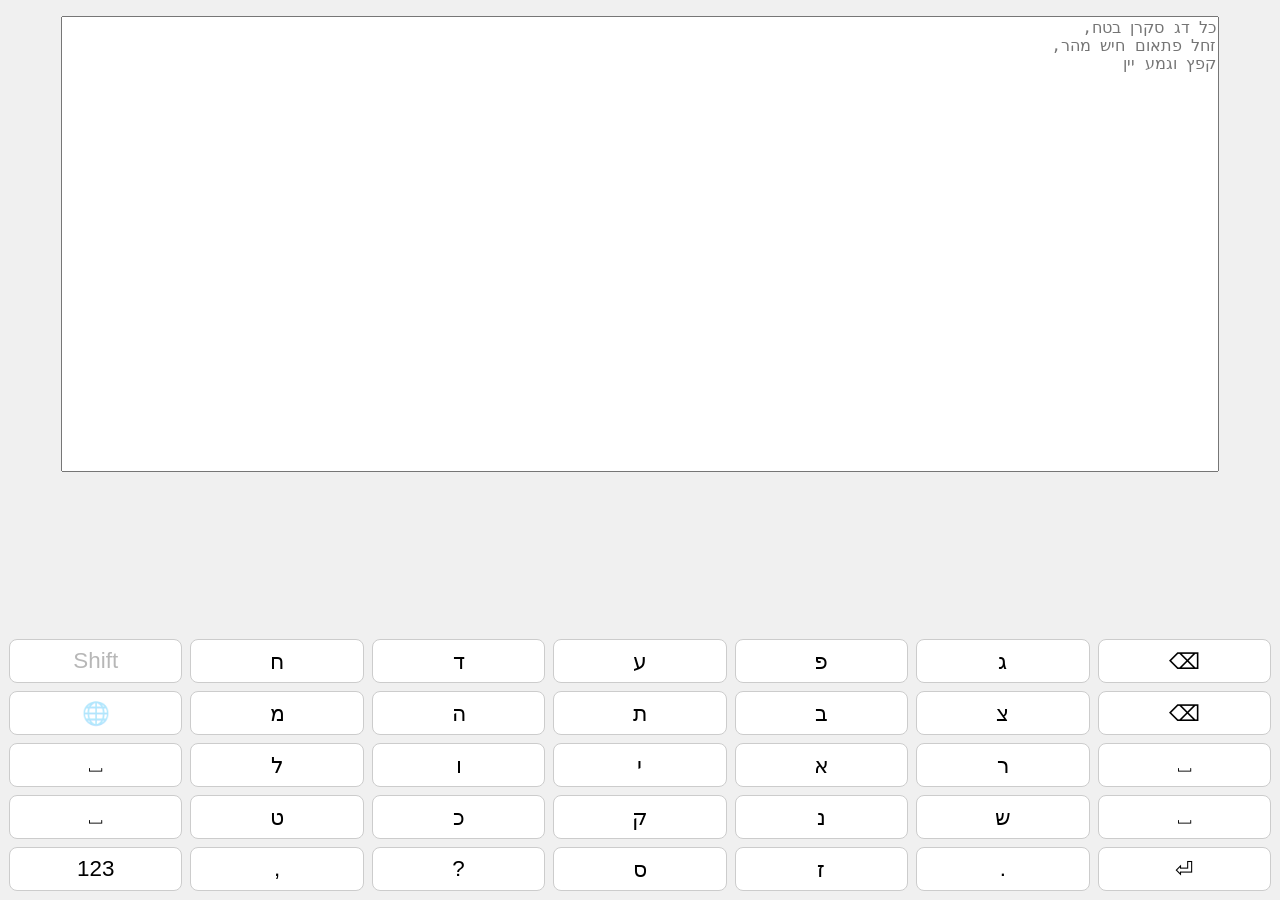
<file: gibberish/v1.html>
<!DOCTYPE html><html lang="he">
<head>
<meta charset="UTF-8">
<meta name="viewport" content="width=device-width, initial-scale=1.0">
<title>מקלדת עברית מותאמת</title>
<style>
  body {
    display: flex;
    flex-direction: column;
    justify-content: flex-start;
    margin: 0;
    height: 100vh;
    font-family: sans-serif;
    background: #f0f0f0;
  }
  textarea {
    width: 90%;
    height: 50vh;
    margin: 1em auto 0 auto;
    font-size: 1.2em;
    direction: rtl;
    resize: none;
    display: block;
  }
  .keyboard {
    width: 100%;
    height: 30vh;
    display: flex;
    flex-direction: column;
    justify-content: space-evenly;
    padding: 5px;
    box-sizing: border-box;
    position: fixed;
    bottom: 0;
    left: 0;
    background: #f0f0f0;
  }
  .row {
    display: flex;
    justify-content: space-evenly;
    margin: 4px 0;
    flex: 1;
  }
  button {
    flex: 1;
    margin: 0 4px;
    font-size: 1.4em;
    border: 1px solid #ccc;
    background: white;
    border-radius: 8px;
    height: 100%;
  }
  button:active {
    background: #ddd;
  }
</style>
</head>
<body>
<textarea id="output" placeholder="כל דג סקרן בטח, 
זחל פתאום חיש מהר,
קפץ וגמע יין">
</textarea>

<div id="debug-info" style="margin: 1em; font-size: 1.2em; direction: rtl;"></div>

<div class="keyboard">
  <div class="row">
    <button disabled>Shift</button>
    <button>ח</button>
    <button>ד</button>
    <button>ע</button>
    <button>פ</button>
    <button>ג</button>
    <button onclick="backspace()">⌫</button>
  </div>
  <div class="row">
    <button disabled>🌐</button>
    <button>מ</button>
    <button>ה</button>
    <button>ת</button>
    <button>ב</button>
    <button>צ</button>
    <button onclick="backspace()">⌫</button>
  </div>
  <div class="row">
    <button>⎵</button>
    <button>ל</button>
    <button>ו</button>
    <button>י</button>
    <button>א</button>
    <button>ר</button>
    <button>⎵</button>
  </div>
  <div class="row">
    <button>⎵</button>
    <button>ט</button>
    <button>כ</button>
    <button>ק</button>
    <button>נ</button>
    <button>ש</button>
    <button>⎵</button>
  </div>
  <div class="row">
    <button onclick="insert('123')">123</button>
    <button>,</button>
    <button>?</button>
    <button>ס</button>
    <button>ז</button>
    <button>.</button>
    <button onclick="insert('\n')">⏎</button>
  </div>
</div><script>
const textarea = document.getElementById('output');
let lastChar = '';

const finalForms = {
  'פ': 'ף',
  'כ': 'ך',
  'מ': 'ם',
  'נ': 'ן',
  'צ': 'ץ'
};

function insert(char) {
  if (char === '123') {
    return;
  }

  if (['⎵', '.', ',', '\n', '?'].includes(char) && finalForms[lastChar]) {
    textarea.value = textarea.value.slice(0, -1) + finalForms[lastChar] + char;
    lastChar = '';
  } else if (char === '\n') {
    textarea.value += "\n";
    lastChar = '';
  } else {
    textarea.value += char;
    lastChar = char;
  }
}

function backspace() {
  textarea.value = textarea.value.slice(0, -1);
}

const buttons = document.querySelectorAll('button');
buttons.forEach(button => {
  if (!button.disabled && button.innerText.length === 1) {
    button.addEventListener('click', () => insert(button.innerText))

button.addEventListener('click', event => {
    const rect = button.getBoundingClientRect();
    const centerX = rect.left + rect.width / 2;
    const centerY = rect.top + rect.height / 2;

    if (lastX !== null && lastY !== null) {
      const distance = calculateDistance(lastX, lastY, centerX, centerY);
      totalDistance += distance;
      updateDebugInfo(distance, totalDistance);
    }

    lastX = centerX;
    lastY = centerY;
  });
  }
});

// משתנים גלובליים לשמירת המצב
let lastX = null;
let lastY = null;
let totalDistance = 0;

// פונקציה לחישוב מרחק בין שתי נקודות
function calculateDistance(x1, y1, x2, y2) {
  return Math.hypot(x2 - x1, y2 - y1);
}

// פונקציה לעדכון המידע בדיבאג
function updateDebugInfo(currentDistance, totalDistance) {
  const debugDiv = document.getElementById('debug-info');
  debugDiv.innerHTML = `
    מרחק נוכחי: ${currentDistance.toFixed(2)} פיקסלים<br>
    מרחק מצטבר: ${totalDistance.toFixed(2)} פיקסלים
  `;
}

</script></body>
</html>
</file>
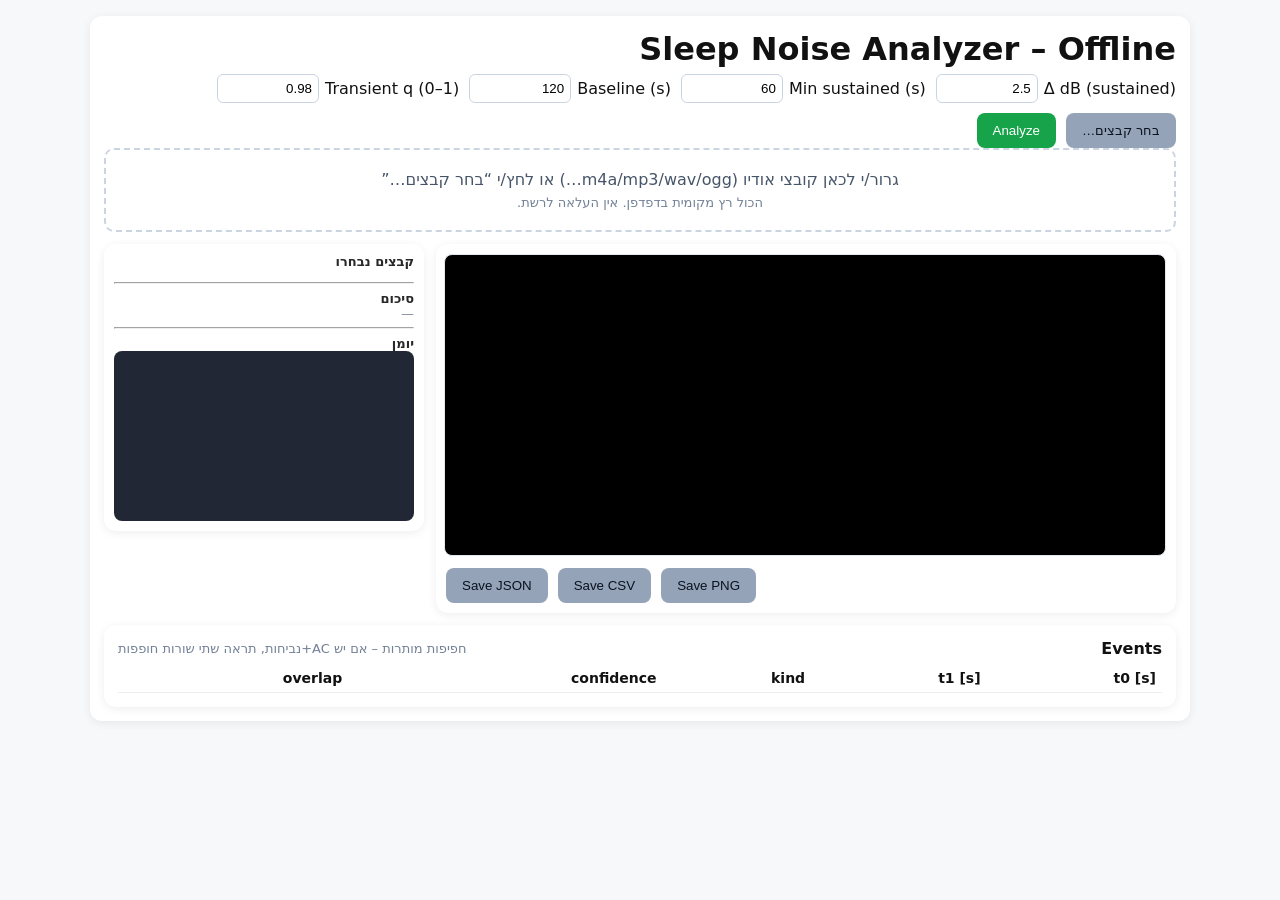
<file: noise/analyzer.html>
<!DOCTYPE html>
<html lang="he" dir="rtl">
<head>
<meta charset="utf-8"/>
<meta name="viewport" content="width=device-width, initial-scale=1.0"/>
<title>Sleep Noise Analyzer – Offline</title>
<style>
  :root{--card:#fff;--bg:#f6f8fa;--fg:#111;--brand:#3b82f6;--ok:#16a34a;--muted:#64748b}
  body{margin:0;background:var(--bg);color:var(--fg);font-family:system-ui,Segoe UI,Roboto,Arial}
  .wrap{max-width:1100px;margin:auto;padding:16px}
  .card{background:var(--card);border-radius:12px;box-shadow:0 2px 10px rgba(0,0,0,.07);padding:14px}
  h1{margin:0 0 6px}
  .row{display:flex;gap:10px;flex-wrap:wrap;align-items:center}
  .controls{justify-content:space-between}
  .drop{border:2px dashed #cbd5e1;border-radius:10px;padding:20px;text-align:center;color:#475569;background:#fff}
  .drop.highlight{background:#eef2ff;border-color:#94a3b8}
  input[type=file]{display:none}
  button{padding:10px 16px;border:0;border-radius:8px;color:#fff;background:var(--brand);cursor:pointer}
  button.secondary{background:#94a3b8;color:#0b1320}
  button.ok{background:var(--ok)}
  .small{font-size:13px;opacity:.9}
  label{display:inline-flex;align-items:center;gap:6px}
  input[type=number]{width:88px;padding:6px;border-radius:6px;border:1px solid #cbd5e1}
  .grid{display:grid;grid-template-columns:1fr 320px;gap:12px}
  canvas{width:100%;height:300px;border:1px solid #e2e8f0;border-radius:8px;background:#000}
  .log{background:#0b1020;color:#cfe3ff;border-radius:8px;padding:10px;height:150px;overflow:auto;font-family:ui-monospace,Consolas,monospace;font-size:12px}
  table{width:100%;border-collapse:collapse;font-size:14px}
  th,td{border-bottom:1px solid #eee;padding:6px;text-align:right;white-space:nowrap}
  th{position:sticky;top:0;background:#fff}
  .muted{color:var(--muted)}
  .tag{display:inline-block;padding:.1rem .4rem;border-radius:6px;background:#eef2ff;color:#334155;margin-inline-start:6px;font-size:12px}
</style>
</head>
<body>
<div class="wrap">
  <div class="card">
    <h1>Sleep Noise Analyzer – Offline</h1>
    <div class="row controls">
      <div class="row">
        <label>Δ dB (sustained) <input id="dbDelta" type="number" step="0.1" value="2.5"></label>
        <label>Min sustained (s) <input id="minLong" type="number" step="1" value="60"></label>
        <label>Baseline (s) <input id="baseSec" type="number" step="10" value="120"></label>
        <label>Transient q (0–1) <input id="transQ" type="number" step="0.001" value="0.98"></label>
      </div>
      <div class="row">
        <button id="pick" class="secondary">בחר קבצים…</button>
        <button id="analyze" class="ok">Analyze</button>
      </div>
    </div>

    <div id="drop" class="drop" tabindex="0">
      גרור/י לכאן קובצי אודיו (m4a/mp3/wav/ogg…) או לחץ/י “בחר קבצים…”
      <input id="fileInput" type="file" multiple accept="audio/*"/>
      <div class="small muted" style="margin-top:6px">הכול רץ מקומית בדפדפן. אין העלאה לרשת.</div>
    </div>

    <div class="grid" style="margin-top:12px">
      <div class="card" style="padding:10px">
        <canvas id="plot"></canvas>
        <div class="row" style="justify-content:flex-end;margin-top:8px">
          <button id="savePng" class="secondary">Save PNG</button>
          <button id="saveCsv" class="secondary">Save CSV</button>
          <button id="saveJson" class="secondary">Save JSON</button>
        </div>
      </div>
      <div>
        <div class="card small" style="padding:10px">
          <div><strong>קבצים נבחרו</strong></div>
          <ul id="filesList" class="small"></ul>
          <hr/>
          <div><strong>סיכום</strong></div>
          <div id="summary" class="small muted">—</div>
          <hr/>
          <div><strong>יומן</strong></div>
          <div id="log" class="log"></div>
        </div>
      </div>
    </div>

    <div class="card" style="margin-top:12px">
      <div class="row" style="justify-content:space-between">
        <strong>Events</strong>
        <span class="small muted">חפיפות מותרות – אם יש AC+נביחות, תראה שתי שורות חופפות</span>
      </div>
      <div style="max-height:320px;overflow:auto;margin-top:6px">
        <table id="eventsTbl">
          <thead>
            <tr>
              <th>t0 [s]</th><th>t1 [s]</th><th>kind</th><th>confidence</th><th>overlap</th>
            </tr>
          </thead>
          <tbody></tbody>
        </table>
      </div>
    </div>

  </div>
</div>

<script>
// ---------- UI helpers ----------
const logEl = document.getElementById('log');
function logln(s){ logEl.textContent += s + "\n"; logEl.scrollTop = logEl.scrollHeight; }
function fmt(n, d=2){ return (Math.round(n*10**d)/10**d).toFixed(d); }

// files
const drop = document.getElementById('drop');
const fileInput = document.getElementById('fileInput');
const pickBtn = document.getElementById('pick');
const analyzeBtn = document.getElementById('analyze');
const filesList = document.getElementById('filesList');
let files = [];

pickBtn.onclick = ()=> fileInput.click();
fileInput.onchange = (e)=> setFiles([...e.target.files]);
;['dragenter','dragover'].forEach(ev=> drop.addEventListener(ev, (e)=>{ e.preventDefault(); drop.classList.add('highlight'); }));
;['dragleave','drop'].forEach(ev=> drop.addEventListener(ev, (e)=>{ e.preventDefault(); drop.classList.remove('highlight'); }));
drop.addEventListener('drop', (e)=>{
  const f = [...e.dataTransfer.files].filter(x=>x.type.startsWith('audio/') || x.name.match(/\.(wav|mp3|m4a|aac|ogg|opus|flac|webm|wma|mp4|mkv|3gp)$/i));
  setFiles(f);
});
drop.addEventListener('click', ()=> fileInput.click());
function setFiles(f){
  files = f;
  filesList.innerHTML = files.length ? files.map(x=>`<li>${x.name} <span class="muted">(${Math.round(x.size/1024)} KB)</span></li>`).join('') : '<li>—</li>';
  logln(`[i] selected ${files.length} file(s)`);
}

// plot
const canvas = document.getElementById('plot');
const ctx = canvas.getContext('2d');
function resizeCanvas(){ canvas.width = canvas.clientWidth; canvas.height = canvas.clientHeight; }
window.addEventListener('resize', resizeCanvas); resizeCanvas();

function drawPlot(time, lfDb, thr, events){
  ctx.fillStyle = '#000'; ctx.fillRect(0,0,canvas.width,canvas.height);
  if (!lfDb || lfDb.length===0){ ctx.fillStyle='#999'; ctx.fillText('No data', 10, 20); return; }
  const pad=8, w=canvas.width, h=canvas.height;
  const t0 = time[0], t1 = time[time.length-1], span = Math.max(1e-6, t1-t0);
  const minVal = Math.min(...lfDb), maxVal = Math.max(...lfDb, (thr?Math.max(...thr):-999));
  const ymap = v => (h-pad) - ( (v - minVal) / Math.max(1e-9, (maxVal-minVal)) ) * (h-2*pad);
  const xmap = t => pad + ((t - t0)/span) * (w-2*pad);

  // shade events
  const colors = {low_freq_sustained:'rgba(255,165,0,0.16)', dog_bark:'rgba(255,99,71,0.18)', car_horn:'rgba(255,215,0,0.18)',
                  speech:'rgba(0,255,255,0.14)', shout:'rgba(0,200,255,0.18)', knock:'rgba(180,180,255,0.20)',
                  water:'rgba(0,150,255,0.12)', ac:'rgba(0,255,0,0.10)', cat:'rgba(255,105,180,0.16)',
                  flatulence:'rgba(160,82,45,0.20)', plane_landing:'rgba(255,140,0,0.12)'};
  (events||[]).forEach(ev=>{
    const x1=xmap(ev.t0), x2=xmap(ev.t1);
    ctx.fillStyle = colors[ev.kind] || 'rgba(255,255,255,0.1)';
    ctx.fillRect(x1, pad, Math.max(1,x2-x1), h-2*pad);
  });

  // lfDb
  ctx.strokeStyle='#00ff00'; ctx.lineWidth=1; ctx.beginPath();
  for (let i=0;i<lfDb.length;i++){ const x=xmap(time[i]), y=ymap(lfDb[i]); if (i===0) ctx.moveTo(x,y); else ctx.lineTo(x,y); }
  ctx.stroke();

  // threshold
  if (thr){
    ctx.strokeStyle='#66a3ff'; ctx.setLineDash([4,3]); ctx.beginPath();
    for (let i=0;i<thr.length;i++){ const x=xmap(time[i]), y=ymap(thr[i]); if (i===0) ctx.moveTo(x,y); else ctx.lineTo(x,y); }
    ctx.stroke(); ctx.setLineDash([]);
  }

  // axes
  ctx.fillStyle='#9aa6b2'; ctx.font='12px system-ui';
  ctx.fillText(`${fmt(t0)}s`, pad, h-4); ctx.fillText(`${fmt(t1)}s`, w-40, h-4);
  ctx.fillText(`${fmt(maxVal)} dB`, 6, 12); ctx.fillText(`${fmt(minVal)} dB`, 6, h-6);
}

// table
const eventsTblBody = document.querySelector('#eventsTbl tbody');
function renderEventsTable(events){
  // compute overlaps
  const rows = events.map((e,i)=>{
    let overlap = false;
    for (let j=0;j<events.length;j++){
      if (j===i) continue;
      const a0=e.t0, a1=e.t1, b0=events[j].t0, b1=events[j].t1;
      if (Math.max(a0,b0) < Math.min(a1,b1)){ overlap = true; break; }
    }
    return {...e, overlap};
  });
  eventsTblBody.innerHTML = rows.map(e=>`<tr>
      <td>${fmt(e.t0)}</td>
      <td>${fmt(e.t1)}</td>
      <td>${e.kind}</td>
      <td>${e.peak!==undefined ? fmt(e.peak, e.kind==='transient'?6:2) : ''}</td>
      <td>${e.overlap? 'yes' : 'no'}</td>
    </tr>`).join('');
}

// downloads
const savePng = document.getElementById('savePng');
const saveCsv = document.getElementById('saveCsv');
const saveJson = document.getElementById('saveJson');
function downloadBlob(data, name, type){
  const url = URL.createObjectURL(new Blob([data], {type}));
  const a = document.createElement('a'); a.href=url; a.download=name; a.click(); URL.revokeObjectURL(url);
}

// ---------- Worker (all detectors; overlapping allowed) ----------
const workerCode = `
self.onmessage = (e)=>{
  const P = Object.assign({nfft:1024, hop:256, baseSec:120, dbDelta:2.5, minLongSec:60, transQ:0.98}, e.data);
  const x = new Float32Array(P.pcm), sr=P.sr|0, N=P.nfft|0, H=P.hop|0;
  const frames = Math.max(0, Math.floor((x.length - N)/H)+1);
  const S = new Float32Array((N/2)*frames);
  const hann = new Float32Array(N); for (let n=0;n<N;n++) hann[n]=0.5-0.5*Math.cos(2*Math.PI*n/(N-1));
  const re=new Float32Array(N), im=new Float32Array(N);
  const cos=new Float32Array(N/2), sin=new Float32Array(N/2);
  for (let k=0;k<N/2;k++){ const a=-2*Math.PI*k/N; cos[k]=Math.cos(a); sin[k]=Math.sin(a); }
  function fft(){
    let j=0;
    for (let i=1;i<N;i++){ let bit=N>>1; for (; j&bit; bit>>=1) j^=bit; j^=bit;
      if (i<j){ let tr=re[i]; re[i]=re[j]; re[j]=tr; let ti=im[i]; im[i]=im[j]; im[j]=ti; }
    }
    for (let len=2; len<=N; len<<=1){
      const half=len>>1, step=N/len;
      for (let i=0;i<N;i+=len){
        let kk=0;
        for (let j2=0;j2<half;j2++){
          const c=cos[kk], s=sin[kk];
          const ur=re[i+j2], ui=im[i+j2];
          const vr=re[i+j2+half]*c - im[i+j2+half]*s;
          const vi=re[i+j2+half]*s + im[i+j2+half]*c;
          re[i+j2]=ur+vr; im[i+j2]=ui+vi;
          re[i+j2+half]=ur-vr; im[i+j2+half]=ui-vi; kk+=step;
        }
      }
    }
  }
  const toDb = p => 10*Math.log10(Math.max(1e-12, p));
  const hz2bin = hz => Math.max(1, Math.min((N>>1)-1, Math.round(hz*N/sr)));

  // STFT
  for (let f=0; f<frames; f++){
    const off=f*H; re.fill(0); im.fill(0);
    for (let n=0;n<N;n++) re[n]=x[off+n]*hann[n];
    fft();
    for (let k=1;k<N/2;k++){
      const mag2 = re[k]*re[k] + im[k]*im[k];
      S[(k-1)*frames + f] = mag2;
    }
  }

  const fps = sr/H;
  function bandDb(lo,hi){
    const i1=hz2bin(lo), i2=hz2bin(hi);
    const out = new Float32Array(frames);
    for (let f=0; f<frames; f++){
      let acc=0; for (let k=i1;k<=i2;k++) acc += S[(k-1)*frames + f];
      out[f] = toDb(acc / Math.max(1, i2-i1+1));
    }
    return out;
  }

  // bands & features
  const VLF = bandDb(20,80), LF=bandDb(50,300), BARK=bandDb(300,800), MID=bandDb(300,3000), HI=bandDb(3000,8000);
  const RMS = new Float32Array(frames), CENT=new Float32Array(frames), FLAT=new Float32Array(frames), TONE=new Float32Array(frames);
  for (let f=0; f<frames; f++){
    let tot=0, num=0, den=0, geo=0, bins=0, maxv=0, maxi=1;
    for (let k=1;k<N/2;k++){
      const p=S[(k-1)*frames + f];
      tot += p; den += p; num += k*p;
      if (p>0){ geo += Math.log(p); bins++; }
      if (p>maxv){ maxv=p; maxi=k; }
    }
    RMS[f] = Math.sqrt(tot/Math.max(1,(N/2)));
    CENT[f] = den>0 ? (num/den)*(sr/N) : 0;
    const ar = den/Math.max(1,bins), ge = Math.exp(geo/Math.max(1,bins));
    FLAT[f] = ar>0 ? Math.max(0, Math.min(1, ge/ar)) : 0;  // 0=טון, 1=רעש
    // טונאליות ~ יחס פסגה לשכנים
    let neigh=0, cnt=0;
    for (let k=Math.max(1,maxi-2); k<=Math.min((N/2)-1,maxi+2); k++){ if (k===maxi) continue; neigh+=S[(k-1)*frames+f]; cnt++; }
    const neighMean = neigh/Math.max(1,cnt);
    TONE[f] = (neighMean>0) ? Math.max(0, Math.min(1, (maxv/neighMean-1)/4 )) : 1;
  }

  function rollMed(arr, winSec){
    const win = Math.max(1, Math.round(winSec*fps)), step=Math.max(1, Math.round(fps));
    const out=new Float32Array(arr.length), half=win>>1;
    for (let i=0;i<arr.length;i+=step){
      const a=Math.max(0, i-half), b=Math.min(arr.length, i+half);
      const sl=Array.from(arr.subarray(a,b)).sort((a,b)=>a-b);
      const med = sl.length? sl[Math.floor(sl.length*0.5)] : 0;
      for (let j=i;j<Math.min(i+step,arr.length);j++) out[j]=med;
    }
    return out;
  }

  const BASE_LF=rollMed(LF, P.baseSec), BASE_MID=rollMed(MID, P.baseSec), BASE_BARK=rollMed(BARK,60), BASE_WTR=rollMed(MID, Math.max(60,P.baseSec));
  const events=[];

  // sustained LF
  (function(){
    const thr=new Float32Array(LF.length); for (let i=0;i<thr.length;i++) thr[i]=BASE_LF[i]+P.dbDelta;
    const minF=Math.round(P.minLongSec*fps); let on=false,s=0,peak=-1e9;
    for (let i=0;i<LF.length;i++){
      if (!on && LF[i]>=thr[i]){ on=true; s=i; peak=LF[i]; }
      else if (on && LF[i]<thr[i]){ if (i-s>=minF) events.push({t0:s/fps, t1:(i-1)/fps, kind:'low_freq_sustained', peak:+peak.toFixed(2)}); on=false; }
      if (on && LF[i]>peak) peak=LF[i];
    }
    if (on && LF.length-s>=minF) events.push({t0:s/fps, t1:(LF.length-1)/fps, kind:'low_freq_sustained', peak:+peak.toFixed(2)});
  })();

  // transients
  (function(){
    const sorted=Array.from(RMS).sort((a,b)=>a-b);
    const thr = sorted[Math.floor(Math.min(sorted.length-1, Math.max(0, P.transQ*(sorted.length-1))))]||0;
    const minF=Math.round(0.08*fps), maxF=Math.round(3.0*fps);
    let on=false,s=0,peak=0;
    for (let i=0;i<RMS.length;i++){
      if (!on && RMS[i]>=thr){ on=true; s=i; peak=RMS[i]; }
      else if (on && RMS[i]<thr){ const L=i-s; if (L>=minF && L<=maxF) events.push({t0:s/fps,t1:(i-1)/fps,kind:'transient',peak:+peak.toFixed(6)}); on=false; }
      if (on && RMS[i]>peak) peak=RMS[i];
    }
  })();

  // speech & shout
  (function(){
    const sp=new Float32Array(MID.length), sh=new Float32Array(MID.length);
    for (let i=0;i<MID.length;i++){ sp[i]=BASE_MID[i]+1.5; sh[i]=BASE_MID[i]+6.0; }
    function detect(thr, minSec, kind){
      const minF=Math.round(minSec*fps); let on=false,s=0;
      for (let i=0;i<MID.length;i++){
        const cond = (MID[i]>=thr[i]) && (CENT[i]>=300 && CENT[i]<=3500);
        if (!on && cond){ on=true; s=i; }
        else if (on && !cond){ if (i-s>=minF) events.push({t0:s/fps,t1:(i-1)/fps,kind,peak:0}); on=false; }
      }
      if (on && MID.length-s>=minF) events.push({t0:s/fps,t1:(MID.length-1)/fps,kind,peak:0});
    }
    detect(sp,1.0,'speech'); detect(sh,2.0,'shout');
  })();

  // dog_bark
  (function(){
    const med = rollMed(BARK,60);
    const cand = events.filter(e=>e.kind==='transient').filter(ev=>{
      const a=Math.round(ev.t0*fps), b=Math.min(BARK.length-1, Math.round(ev.t1*fps));
      for (let i=a;i<=b;i++) if (BARK[i]-med[i] >= 2.0) return true;
      return false;
    }).sort((a,b)=>a.t0-b.t0);
    let grp=[];
    for (const ev of cand){
      if (!grp.length || ev.t0 - grp[grp.length-1].t1 <= 2.0){ grp.push(ev); }
      else { if (grp.length>=2) events.push({t0:grp[0].t0,t1:grp[grp.length-1].t1,kind:'dog_bark',peak:0}); grp=[ev]; }
    }
    if (grp.length>=2) events.push({t0:grp[0].t0,t1:grp[grp.length-1].t1,kind:'dog_bark',peak:0});
  })();

  // car horn
  (function(){
    const band = bandDb(400,1000), base=rollMed(band, Math.max(60,P.baseSec));
    const minF=Math.round(2*fps), maxF=Math.round(12*fps); let on=false,s=0,conf=0;
    for (let i=0;i<band.length;i++){
      const above = band[i]-base[i], cond=(above>=6.0)&&(TONE[i]>=0.6);
      if (!on && cond){ on=true; s=i; conf=Math.min(1, (above-6)/6*0.7 + (TONE[i]-0.6)/0.4*0.3); }
      else if (on && !cond){ const L=i-s; if (L>=minF && L<=maxF) events.push({t0:s/fps,t1:(i-1)/fps,kind:'car_horn',peak:+(conf||0.5).toFixed(2)}); on=false; }
    }
  })();

  // knock
  (function(){
    const out=[];
    for (const ev of events.filter(e=>e.kind==='transient')){
      const a=Math.round(ev.t0*fps), b=Math.min(CENT.length-1, Math.round(ev.t1*fps));
      const dur=ev.t1-ev.t0; if (dur>0.5) continue;
      let maxC=0; for (let i=a;i<=b;i++) if (CENT[i]>maxC) maxC=CENT[i];
      if (maxC>=1000) out.push({t0:ev.t0,t1:ev.t1,kind:'knock',peak:ev.peak});
    }
    events.push(...out);
  })();

  // water
  (function(){
    const thr = new Float32Array(MID.length); for (let i=0;i<thr.length;i++) thr[i]=BASE_WTR[i]+2.0;
    const minF=Math.round(10*fps); let on=false,s=0,conf=0;
    for (let i=0;i<MID.length;i++){
      const cond=(MID[i]>=thr[i])&&(FLAT[i]>=0.5);
      if (!on && cond){ on=true; s=i; conf=Math.min(1,(MID[i]-thr[i])/8*0.6 + (FLAT[i]-0.5)/0.5*0.4); }
      else if (on && !cond){ if (i-s>=minF) events.push({t0:s/fps,t1:(i-1)/fps,kind:'water',peak:+conf.toFixed(2)}); on=false; }
    }
  })();

  // AC (hum)
  (function(){
    const h=[hz2bin(50), hz2bin(60)], tol=1, minF=Math.round(60*fps);
    const hum=new Float32Array(frames);
    for (let f=0; f<frames; f++){
      function binPow(k){ let s=0; for (let i=Math.max(1,k-tol); i<=Math.min((N/2)-1,k+tol); i++) s+=S[(i-1)*frames+f]; return s; }
      const p1 = binPow(h[0])+binPow(h[1]), p2 = binPow(2*h[0])+binPow(2*h[1]);
      hum[f] = toDb((p1+p2)/Math.max(1,2*(2*tol+1)));
    }
    const base=rollMed(hum, P.baseSec), thr=new Float32Array(frames); for (let i=0;i<frames;i++) thr[i]=base[i]+2.0;
    let on=false,s=0;
    for (let i=0;i<frames;i++){
      if (!on && hum[i]>=thr[i]){ on=true; s=i; }
      else if (on && hum[i]<thr[i]){ if (i-s>=minF) events.push({t0:s/fps,t1:(i-1)/fps,kind:'ac',peak:0}); on=false; }
    }
  })();

  // cat
  (function(){
    const band=BARK, base=BASE_BARK; const cand=[]; let on=false,s=0;
    for (let i=0;i<band.length;i++){
      const cond=(band[i]-base[i]>=2.0)&&(TONE[i]>=0.6);
      if (!on && cond){ on=true; s=i; }
      else if (on && !cond){ const L=i-s; if (L>=Math.round(0.2*fps) && L<=Math.round(2.0*fps)) cand.push([s/fps,(i-1)/fps]); on=false; }
    }
    let grp=[]; for (const c of cand){
      if (!grp.length || c[0]-grp[grp.length-1][1]<=3.0) grp.push(c);
      else { if (grp.length>=2) events.push({t0:grp[0][0],t1:grp[grp.length-1][1],kind:'cat',peak:0}); grp=[c]; }
    }
    if (grp.length>=2) events.push({t0:grp[0][0],t1:grp[grp.length-1][1],kind:'cat',peak:0});
  })();

  // flatulence
  (function(){
    const out=[];
    for (const ev of events.filter(e=>e.kind==='transient')){
      const a=Math.round(ev.t0*fps), b=Math.min(CENT.length-1, Math.round(ev.t1*fps));
      const dur=ev.t1-ev.t0; if (dur<0.1 || dur>1.5) continue;
      let maxC=0, mF=0, cnt=0; for (let i=a;i<=b;i++){ if (CENT[i]>maxC) maxC=CENT[i]; mF+=FLAT[i]; cnt++; }
      const flat=(cnt?mF/cnt:0); if (maxC<500 && flat>=0.5) out.push({t0:ev.t0,t1:ev.t1,kind:'flatulence',peak:ev.peak});
    }
    events.push(...out);
  })();

  // plane landing
  (function(){
    const thr=new Float32Array(LF.length); for (let i=0;i<thr.length;i++) thr[i]=BASE_LF[i]+2.5;
    const minF=Math.round(90*fps), d=new Float32Array(LF.length); for (let i=1;i<LF.length;i++) d[i]=LF[i]-LF[i-1];
    let on=false,s=0;
    for (let i=0;i<LF.length;i++){
      if (!on && LF[i]>=thr[i]){ on=true; s=i; }
      else if (on && LF[i]<thr[i]){
        if (i-s>=minF){
          const m=Math.floor((s+i)/2); let up=0,dn=0,c1=0,c2=0;
          for (let k=s+1;k<=m;k++){ up+=d[k]; c1++; } for (let k=m+1;k<i;k++){ dn+=d[k]; c2++; }
          if (c1&&c2&&up/c1>0 && dn/c2<0) events.push({t0:s/fps,t1:(i-1)/fps,kind:'plane_landing',peak:0});
        }
        on=false;
      }
    }
  })();

  events.sort((a,b)=>a.t0-b.t0);
  const time = new Float32Array(frames); for (let i=0;i<frames;i++) time[i]=i/fps;
  self.postMessage({ time, lfDb: LF, thr: BASE_LF.map((v,i)=>v+P.dbDelta), events, fps });
};
`;

const worker = new Worker(URL.createObjectURL(new Blob([workerCode], {type:'application/javascript'})));

// state
let lastResults=null, lastSummary=null;

analyzeBtn.onclick = async ()=>{
  if (!files.length){ alert('לא נבחרו קבצים'); return; }
  try{
    logln('[i] decoding…');
    const AC = window.AudioContext || window.webkitAudioContext;
    const ac = new AC();
    const bufs = [];
    for (const f of files){
      logln('  - ' + f.name);
      const arr = await f.arrayBuffer();
      const ab  = await ac.decodeAudioData(arr);
      bufs.push(ab.getChannelData(0));
    }
    const totalLen = bufs.reduce((n,a)=>n+a.length,0);
    const pcm = new Float32Array(totalLen);
    let off=0; for (const a of bufs){ pcm.set(a,off); off+=a.length; }

    const sr = ac.sampleRate|0;
    const baseSec = +document.getElementById('baseSec').value;
    const dbDelta = +document.getElementById('dbDelta').value;
    const minLongSec = +document.getElementById('minLong').value;
    const transQ = +document.getElementById('transQ').value;

    logln(`[i] analyzing… sr=${sr}, len=${(pcm.length/sr/3600).toFixed(2)}h`);
    worker.postMessage({ pcm: pcm.buffer, sr, nfft:1024, hop:256, baseSec, dbDelta, minLongSec, transQ }, [pcm.buffer]);
  }catch(err){
    console.error(err); logln('[!] ' + err.message);
    alert('decode/analyze failed (ראה קונסול)');
  }
};

worker.onmessage = (e)=>{
  const { time, lfDb, thr, events, fps } = e.data;
  lastResults = { time, lfDb, thr, events, fps };
  drawPlot(time, lfDb, thr, events);

  // summary + overlap flag
  renderEventsTable(events);
  const hours = (time[time.length-1]-time[0])/3600;
  const byKind = k => events.filter(e=>e.kind===k).length;
  lastSummary = {
    hours:+hours.toFixed(3),
    total:events.length,
    sustained:byKind('low_freq_sustained'),
    car_horn:byKind('car_horn'),
    dog_bark:byKind('dog_bark'),
    speech:byKind('speech'),
    shout:byKind('shout'),
    knock:byKind('knock'),
    water:byKind('water'),
    ac:byKind('ac'),
    cat:byKind('cat'),
    flatulence:byKind('flatulence'),
    plane_landing:byKind('plane_landing')
  };
  document.getElementById('summary').innerHTML =
    `duration: ${lastSummary.hours} h · `
    + Object.entries(lastSummary).filter(([k])=>!['hours'].includes(k))
      .map(([k,v])=> (typeof v==='number' && k!=='total') ? `<span class="tag">${k}:${v}</span>` : '')
      .join(' ');
  logln('[✓] done');
};

// downloads
document.getElementById('savePng').onclick = ()=>{
  if (!lastResults){ alert('אין תוצאות'); return; }
  canvas.toBlob(b=> downloadBlob(b, 'history.png', 'image/png'));
};
document.getElementById('saveCsv').onclick = ()=>{
  if (!lastResults){ alert('אין תוצאות'); return; }
  const rows = ['t0_sec,t1_sec,kind,confidence'];
  lastResults.events.forEach(e=> rows.push(`${e.t0.toFixed(2)},${e.t1.toFixed(2)},${e.kind},${e.peak??''}`));
  downloadBlob(rows.join('\n'), 'events.csv', 'text/csv');
};
document.getElementById('saveJson').onclick = ()=>{
  if (!lastResults){ alert('אין תוצאות'); return; }
  const out = { summary: lastSummary, events: lastResults.events };
  downloadBlob(JSON.stringify(out, null, 2), 'summary.json', 'application/json');
};
</script>
</body>
</html>
</file>
<file: nodaw/style.css>
/* style.css */
:root {
  --bg: #000;
  --fg: #fff;
  --dim: #666;
  --line: #262626;
}

* { box-sizing: border-box; }

html, body {
  margin: 0;
  padding: 0;
  background: var(--bg);
  color: var(--fg);
  height: 100vh;
  overflow: hidden;
  font-family: 'Courier New', ui-monospace, SFMono-Regular, monospace;
}

#app {
  max-width: 1200px;
  margin: 0 auto;
  padding: 16px;
  display: flex;
  flex-direction: column;
  height: 100vh;
  max-height: 100vh;
}

.header {
  text-align: center;
  margin-bottom: 16px;
  flex-shrink: 0;
}

.title {
  font-size: 24px;
  letter-spacing: 10px;
  margin: 0 0 12px;
  font-weight: 700;
}

.mode-bar {
  display: flex;
  align-items: center;
  justify-content: center;
  gap: 14px;
  font-size: 12px;
  letter-spacing: 3px;
}

.mode-label {
  color: var(--dim);
  transition: color 80ms linear;
}

.mode-label.active {
  color: var(--fg);
  font-weight: 700;
}

.mode-line {
  flex: 1;
  max-width: 140px;
  height: 1px;
  background: var(--dim);
}

.clock-controls {
  display: flex;
  justify-content: center;
  align-items: center;
  flex-wrap: wrap;
  gap: 12px;
  margin-top: 12px;
  color: var(--dim);
  font-size: 11px;
  letter-spacing: 1px;
}

.clock-controls label {
  display: inline-flex;
  align-items: center;
  gap: 4px;
}

.clock-controls input,
.clock-controls select {
  border: 1px solid var(--line);
  background: var(--bg);
  color: var(--fg);
  font: inherit;
  padding: 3px 4px;
}

.clock-controls input[type="number"] { width: 58px; }
.clock-controls input:disabled,
.clock-controls select:disabled { color: var(--dim); opacity: 0.6; }
.clock-toggle { color: var(--fg); }
.control-hint,
.clock-help {
  color: var(--dim);
  font-size: 9px;
  letter-spacing: 0;
}

.clock-help {
  flex-basis: 100%;
}

.clock-controls:focus-within {
  color: var(--fg);
}

.grid {
  display: grid;
  grid-template-columns: repeat(4, 1fr);
  grid-template-rows: repeat(4, 1fr);
  gap: 8px;
  margin-bottom: 12px;
  flex: 1;
  min-height: 0; 
}

.pad {
  border: 1px solid var(--line);
  padding: 8px;
  display: flex;
  flex-direction: column;
  gap: 2px;
  overflow: hidden; 
  min-height: 0;
  min-width: 0;
  user-select: none;
  position: relative;
}

.pad.triggered {
  background: var(--fg);
  color: var(--bg);
}

.pad.queued {
  border-color: var(--fg);
  box-shadow: inset 0 0 0 1px var(--fg);
}

.pad.queued::after {
  content: 'QUEUED';
  position: absolute;
  top: 6px;
  right: 6px;
  color: var(--fg);
  font-size: 9px;
  letter-spacing: 1px;
  pointer-events: none;
}

.waveform {
  position: absolute;
  top: 0;
  left: 0;
  width: 100%;
  height: 100%;
  opacity: 0.25;
  pointer-events: none;
}

.playhead {
  position: absolute;
  top: 0;
  left: calc(var(--progress, 0) * 100%);
  height: 100%;
  width: 2px;
  background-color: var(--fg);
  pointer-events: none;
  display: none;
  z-index: 5;
}

.pad.playing .playhead {
  display: block;
}

.pad.has-sample { border-color: var(--fg); }

.pad-header {
  font-size: 16px; 
  font-weight: bold; 
  text-align: center; 
  margin-bottom: 4px;
  display: flex;
  align-items: center;
  justify-content: space-between;
  gap: 6px;
}

.duplicate-button {
  border: 0;
  background: transparent;
  color: var(--dim);
  font: inherit;
  font-size: 10px;
  padding: 0;
  cursor: pointer;
  text-align: left;
  width: 100%;
}

.duplicate-setting:hover,
.duplicate-setting:focus-within,
.duplicate-setting.focused {
  background: var(--fg);
  color: var(--bg);
}

.duplicate-setting:hover .duplicate-button,
.duplicate-setting:focus-within .duplicate-button,
.duplicate-setting.focused .duplicate-button {
  color: var(--bg);
}

.setting {
  display: flex; 
  justify-content: space-between;
  font-size: 11px; 
  padding: 2px 4px;
  overflow: hidden;
  gap: 4px;
}

.setting.focused { 
  background: var(--fg); 
  color: var(--bg); 
}

.setting-label { 
  color: var(--dim); 
  flex-shrink: 0;
}
.setting.focused .setting-label { color: var(--bg); }

.setting-value {
  flex: 1;
  text-align: right;
  overflow: hidden;
  text-overflow: ellipsis;
  white-space: nowrap;
}

.status-bar {
  font-size: 13px;
  letter-spacing: 1px;
  color: var(--dim);
  text-align: center;
  flex-shrink: 0;
}

.status-bar #status-text { color: var(--fg); }

/* Play Mode overrides */
body.mode-play .setting {
  display: none;
}
body.mode-play .pad {
  justify-content: center;
}
body.mode-play .pad-header {
  font-size: 24px;
  margin-bottom: 0;
  justify-content: center;
}
body.mode-play .duplicate-button {
  display: none;
}
</file>
